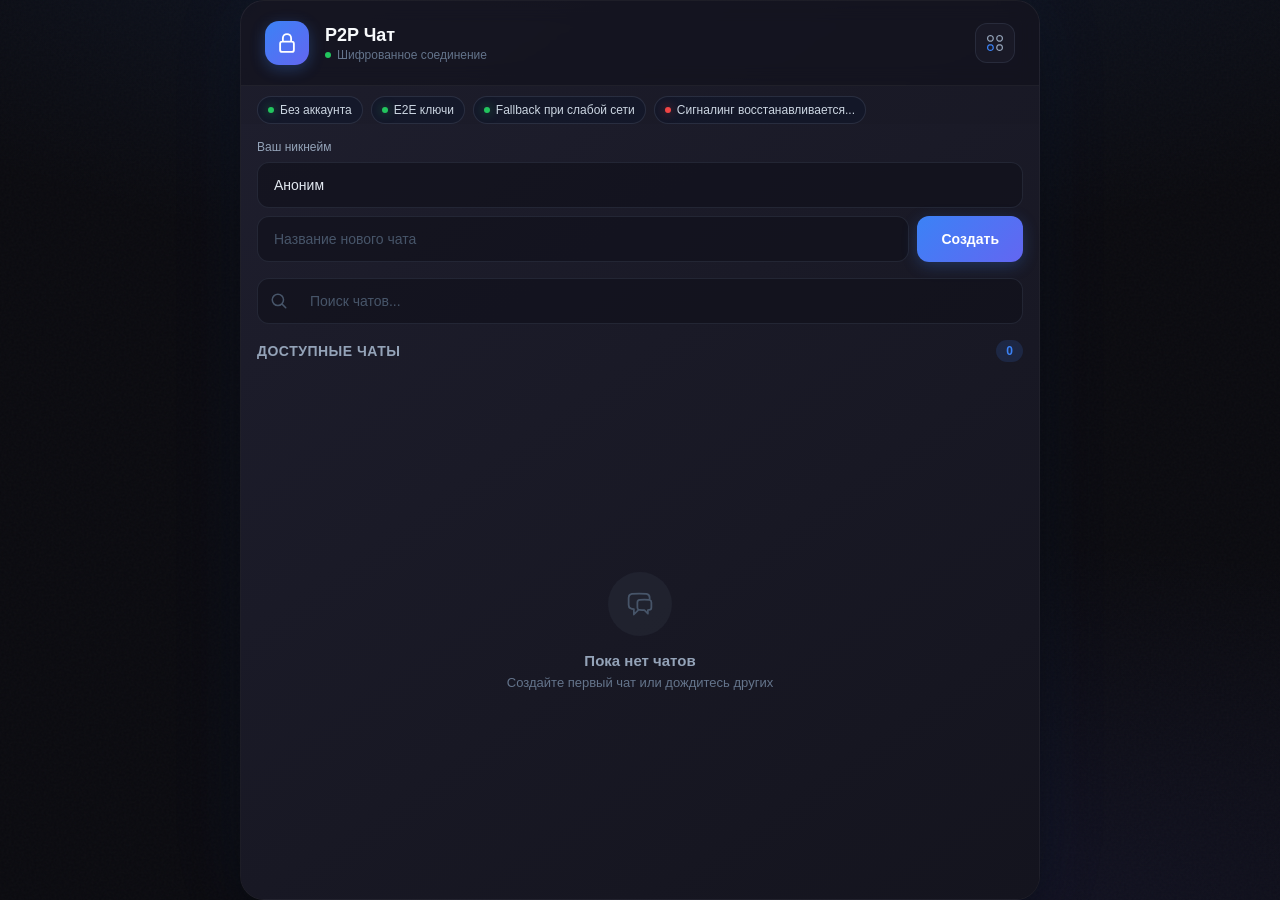
<file: templates/chat.html>
<!doctype html>
<html lang="ru">
    <head>
        <meta charset="UTF-8" />
        <meta
            name="viewport"
            content="width=device-width, initial-scale=1.0, maximum-scale=1.0, user-scalable=no"
        />
        <meta name="theme-color" content="#0a0a0f" />
        <meta name="apple-mobile-web-app-capable" content="yes" />
        <meta
            name="apple-mobile-web-app-status-bar-style"
            content="black-translucent"
        />
        <meta name="yandex-verification" content="7dc2a7a6a28ded74" />
        <link rel="stylesheet" href="/static/css/chat/chat.css" />
        <link rel="stylesheet" href="/static/css/chat/calls.css" />
        <link rel="stylesheet" href="/static/css/no_blue.css" />
        <title>P2P Чат</title>
    </head>
    <body>
        <div class="container" id="app">
            <!-- LOBBY -->
            <div id="lobby">
                <div class="header">
                    <div class="header-logo">
                        <svg
                            xmlns="http://www.w3.org/2000/svg"
                            fill="none"
                            viewBox="0 0 24 24"
                            stroke-width="2"
                            stroke="currentColor"
                        >
                            <path
                                stroke-linecap="round"
                                stroke-linejoin="round"
                                d="M16.5 10.5V6.75a4.5 4.5 0 10-9 0v3.75m-.75 11.25h10.5a2.25 2.25 0 002.25-2.25v-6.75a2.25 2.25 0 00-2.25-2.25H6.75a2.25 2.25 0 00-2.25 2.25v6.75a2.25 2.25 0 002.25 2.25z"
                            />
                        </svg>
                    </div>
                    <div class="header-info">
                        <div class="header-title">P2P Чат</div>
                        <div class="header-subtitle">
                            <span class="status-dot"></span>
                            Шифрованное соединение
                        </div>
                    </div>
                    <button
                        class="header-menu-btn"
                        id="servicesMenuBtn"
                        aria-label="Меню сервисов"
                    >
                        <svg
                            width="20"
                            height="20"
                            viewBox="0 0 24 24"
                            fill="none"
                            xmlns="http://www.w3.org/2000/svg"
                        >
                            <path
                                d="M3.29701 5.2338C3.52243 4.27279 4.27279 3.52243 5.2338 3.29701V3.29701C6.06663 3.10165 6.93337 3.10165 7.7662 3.29701V3.29701C8.72721 3.52243 9.47757 4.27279 9.70299 5.2338V5.2338C9.89835 6.06663 9.89835 6.93337 9.70299 7.7662V7.7662C9.47757 8.72721 8.72721 9.47757 7.7662 9.70299V9.70299C6.93337 9.89835 6.06663 9.89835 5.2338 9.70299V9.70299C4.27279 9.47757 3.52243 8.72721 3.29701 7.7662V7.7662C3.10166 6.93337 3.10166 6.06663 3.29701 5.2338V5.2338Z"
                                stroke="#94a3b8"
                                stroke-width="1.5"
                            />
                            <path
                                d="M3.29701 16.2338C3.52243 15.2728 4.27279 14.5224 5.2338 14.297V14.297C6.06663 14.1017 6.93337 14.1017 7.7662 14.297V14.297C8.72721 14.5224 9.47757 15.2728 9.70299 16.2338V16.2338C9.89835 17.0666 9.89835 17.9334 9.70299 18.7662V18.7662C9.47757 19.7272 8.72721 20.4776 7.7662 20.703V20.703C6.93337 20.8983 6.06663 20.8983 5.2338 20.703V20.703C4.27279 20.4776 3.52243 19.7272 3.29701 18.7662V18.7662C3.10166 17.9334 3.10166 17.0666 3.29701 16.2338V16.2338Z"
                                stroke="#3b82f6"
                                stroke-width="1.5"
                            />
                            <path
                                d="M14.297 5.2338C14.5224 4.27279 15.2728 3.52243 16.2338 3.29701V3.29701C17.0666 3.10165 17.9334 3.10165 18.7662 3.29701V3.29701C19.7272 3.52243 20.4776 4.27279 20.703 5.2338V5.2338C20.8983 6.06663 20.8983 6.93337 20.703 7.7662V7.7662C20.4776 8.72721 19.7272 9.47757 18.7662 9.70299V9.70299C17.9334 9.89835 17.0666 9.89835 16.2338 9.70299V9.70299C15.2728 9.47757 14.5224 8.72721 14.297 7.7662V7.7662C14.1017 6.93337 14.1017 6.06663 14.297 5.2338V5.2338Z"
                                stroke="#94a3b8"
                                stroke-width="1.5"
                            />
                            <path
                                d="M14.297 16.2338C14.5224 15.2728 15.2728 14.5224 16.2338 14.297V14.297C17.0666 14.1017 17.9334 14.1017 18.7662 14.297V14.297C19.7272 14.5224 20.4776 15.2728 20.703 16.2338V16.2338C20.8983 17.0666 20.8983 17.9334 20.703 18.7662V18.7662C20.4776 19.7272 19.7272 20.4776 18.7662 20.703V20.703C17.9334 20.8983 17.0666 20.8983 16.2338 20.703V20.703C15.2728 20.4776 14.5224 19.7272 14.297 18.7662V18.7662C14.1017 17.9334 14.1017 17.0666 14.297 16.2338V16.2338Z"
                                stroke="#94a3b8"
                                stroke-width="1.5"
                            />
                        </svg>
                    </button>

                    <!-- Выпадающее меню сервисов -->
                    <div class="services-dropdown" id="servicesDropdown">
                        <div class="services-dropdown-header">
                            <h3 class="services-dropdown-title">P2P Сервисы</h3>
                            <button
                                class="services-dropdown-close"
                                id="servicesCloseBtn"
                                aria-label="Закрыть меню"
                            >
                                <svg
                                    xmlns="http://www.w3.org/2000/svg"
                                    width="20"
                                    height="20"
                                    viewBox="0 0 24 24"
                                    fill="none"
                                    stroke="currentColor"
                                    stroke-width="2"
                                >
                                    <path
                                        stroke-linecap="round"
                                        stroke-linejoin="round"
                                        d="M6 18L18 6M6 6l12 12"
                                    />
                                </svg>
                            </button>
                        </div>
                        <div class="services-list" id="servicesList">
                            <!-- Сервисы будут добавлены динамически через JS -->
                        </div>
                    </div>
                </div>

                <div class="privacy-strip" aria-live="polite">
                    <span class="privacy-pill">Без аккаунта</span>
                    <span class="privacy-pill">E2E ключи</span>
                    <span class="privacy-pill">Fallback при слабой сети</span>
                    <span class="network-pill" id="networkStatus"
                        >Подключаемся...</span
                    >
                </div>

                <div class="lobby-content">
                    <div class="input-group">
                        <label class="input-label">Ваш никнейм</label>
                        <input
                            id="nickname"
                            class="input-field"
                            placeholder="Введите никнейм"
                            value="Аноним"
                            maxlength="20"
                            onblur="setNickname()"
                        />
                    </div>

                    <div class="input-row">
                        <input
                            id="roomTitle"
                            class="input-field"
                            placeholder="Название нового чата"
                        />
                        <button class="btn-primary" onclick="createRoom()">
                            Создать
                        </button>
                    </div>

                    <div class="search-wrapper">
                        <svg
                            class="search-icon"
                            xmlns="http://www.w3.org/2000/svg"
                            fill="none"
                            viewBox="0 0 24 24"
                            stroke-width="2"
                            stroke="currentColor"
                        >
                            <path
                                stroke-linecap="round"
                                stroke-linejoin="round"
                                d="M21 21l-5.197-5.197m0 0A7.5 7.5 0 105.196 5.196a7.5 7.5 0 0010.607 10.607z"
                            />
                        </svg>
                        <input
                            id="search"
                            class="search-input"
                            placeholder="Поиск чатов..."
                            oninput="filterUsers()"
                        />
                    </div>

                    <div class="section-header">
                        <span class="section-title">Доступные чаты</span>
                        <span class="section-badge" id="count">0</span>
                    </div>

                    <div class="rooms-list" id="usersList">
                        <div class="empty-state">
                            <div class="empty-icon">
                                <svg
                                    xmlns="http://www.w3.org/2000/svg"
                                    fill="none"
                                    viewBox="0 0 24 24"
                                    stroke-width="1.5"
                                    stroke="currentColor"
                                >
                                    <path
                                        stroke-linecap="round"
                                        stroke-linejoin="round"
                                        d="M20.25 8.511c.884.284 1.5 1.128 1.5 2.097v4.286c0 1.136-.847 2.1-1.98 2.193-.34.027-.68.052-1.02.072v3.091l-3-3c-1.354 0-2.694-.055-4.02-.163a2.115 2.115 0 01-.825-.242m9.345-8.334a2.126 2.126 0 00-.476-.095 48.64 48.64 0 00-8.048 0c-1.131.094-1.976 1.057-1.976 2.192v4.286c0 .837.46 1.58 1.155 1.951m9.345-8.334V6.637c0-1.621-1.152-3.026-2.76-3.235A48.455 48.455 0 0011.25 3c-2.115 0-4.198.137-6.24.402-1.608.209-2.76 1.614-2.76 3.235v6.226c0 1.621 1.152 3.026 2.76 3.235.577.075 1.157.14 1.74.194V21l4.155-4.155"
                                    />
                                </svg>
                            </div>
                            <div class="empty-title">Пока нет чатов</div>
                            <div class="empty-text">
                                Создайте первый чат или дождитесь других
                            </div>
                        </div>
                    </div>
                </div>
            </div>

            <!-- CONNECTION VIEW -->
            <div id="connectingView" class="connecting-view">
                <div class="connection-loader"></div>
                <div class="connecting-title">Синхронизируем подключение</div>
                <div class="connecting-text" id="connectingText">
                    Ждём, пока защищённое соединение будет готово у обоих
                    собеседников...
                </div>
            </div>

            <!-- CHAT VIEW -->
            <div id="chat">
                <div class="chat-header">
                    <button class="btn-back" onclick="exitChat()">
                        <svg
                            xmlns="http://www.w3.org/2000/svg"
                            fill="none"
                            viewBox="0 0 24 24"
                            stroke-width="2"
                            stroke="currentColor"
                        >
                            <path
                                stroke-linecap="round"
                                stroke-linejoin="round"
                                d="M15.75 19.5L8.25 12l7.5-7.5"
                            />
                        </svg>
                    </button>
                    <div class="chat-peer">
                        <div class="chat-peer-name" id="chatTitle">Чат</div>
                        <div class="chat-peer-status">
                            <span class="status-dot"></span>
                            <span id="chatPeerStatusText">В сети</span>
                        </div>
                    </div>
                    <button
                        class="btn-call"
                        type="button"
                        onclick="
                            window.startOutgoingCall &&
                                window.startOutgoingCall()
                        "
                        title="Начать звонок"
                    >
                        <svg
                            xmlns="http://www.w3.org/2000/svg"
                            fill="none"
                            viewBox="0 0 24 24"
                            stroke-width="2"
                            stroke="currentColor"
                        >
                            <path
                                stroke-linecap="round"
                                stroke-linejoin="round"
                                d="M2.25 6.75c0 8.284 6.716 15 15 15h2.25a2.25 2.25 0 002.25-2.25v-1.372c0-.516-.351-.966-.852-1.091l-4.423-1.106c-.44-.11-.902.055-1.173.417l-.97 1.293c-.282.376-.769.542-1.21.38a12.035 12.035 0 01-7.143-7.143c-.162-.441.004-.928.38-1.21l1.293-.97c.363-.271.527-.734.417-1.173L6.963 3.102a1.125 1.125 0 00-1.091-.852H4.5A2.25 2.25 0 002.25 4.5v2.25z"
                            />
                        </svg>
                    </button>
                </div>

                <div id="connectionOverlay" class="connection-overlay hidden">
                    <div class="connection-loader"></div>
                    <div class="connection-overlay-text">
                        Устанавливаем защищённое соединение...
                    </div>
                    <button
                        class="connection-retry-btn"
                        type="button"
                        onclick="
                            window.retryPeerConnection &&
                                window.retryPeerConnection()
                        "
                    >
                        Попробовать переподключиться
                    </button>
                </div>

                <div
                    class="chat-network-bar"
                    id="chatNetworkBar"
                    aria-live="polite"
                >
                    <span id="chatNetworkText"
                        >Защищённый маршрут подбирается автоматически</span
                    >
                </div>

                <div id="messages" class="messages"></div>

                <div
                    id="fileQueuePanel"
                    class="file-queue-panel"
                    aria-live="polite"
                ></div>

                <div class="message-input-wrapper">
                    <button class="btn-emoji" id="emojiBtn">
                        <svg
                            xmlns="http://www.w3.org/2000/svg"
                            fill="none"
                            viewBox="0 0 24 24"
                            stroke-width="1.5"
                            stroke="currentColor"
                        >
                            <path
                                stroke-linecap="round"
                                stroke-linejoin="round"
                                d="M15.182 15.182a4.5 4.5 0 01-6.364 0M21 12a9 9 0 11-18 0 9 9 0 0118 0zM9.75 9.75c0 .414-.168.75-.375.75S9 10.164 9 9.75 9.168 9 9.375 9s.375.336.375.75zm-.375 0h.008v.015h-.008V9.75zm5.625 0c0 .414-.168.75-.375.75s-.375-.336-.375-.75.168-.75.375-.75.375.336.375.75zm-.375 0h.008v.015h-.008V9.75z"
                            />
                        </svg>
                    </button>

                    <button class="btn-attach" id="attachBtn">
                        <svg
                            fill="#e2e8f0"
                            width="24"
                            height="24"
                            viewBox="0 0 1024 1024"
                            xmlns="http://www.w3.org/2000/svg"
                            class="icon"
                        >
                            <path
                                d="M779.3 196.6c-94.2-94.2-247.6-94.2-341.7 0l-261 260.8c-1.7 1.7-2.6 4-2.6 6.4s.9 4.7 2.6 6.4l36.9 36.9a9 9 0 0 0 12.7 0l261-260.8c32.4-32.4 75.5-50.2 121.3-50.2s88.9 17.8 121.2 50.2c32.4 32.4 50.2 75.5 50.2 121.2 0 45.8-17.8 88.8-50.2 121.2l-266 265.9-43.1 43.1c-40.3 40.3-105.8 40.3-146.1 0-19.5-19.5-30.2-45.4-30.2-73s10.7-53.5 30.2-73l263.9-263.8c6.7-6.6 15.5-10.3 24.9-10.3h.1c9.4 0 18.1 3.7 24.7 10.3 6.7 6.7 10.3 15.5 10.3 24.9 0 9.3-3.7 18.1-10.3 24.7L372.4 653c-1.7 1.7-2.6 4-2.6 6.4s.9 4.7 2.6 6.4l36.9 36.9a9 9 0 0 0 12.7 0l215.6-215.6c19.9-19.9 30.8-46.3 30.8-74.4s-11-54.6-30.8-74.4c-41.1-41.1-107.9-41-149 0L463 364 224.8 602.1A172.22 172.22 0 0 0 174 724.8c0 46.3 18.1 89.8 50.8 122.5 33.9 33.8 78.3 50.7 122.7 50.7 44.4 0 88.8-16.9 122.6-50.7l309.2-309C824.8 492.7 850 432 850 367.5c.1-64.6-25.1-125.3-70.7-170.9z"
                            />
                        </svg>
                    </button>
                    <input
                        type="file"
                        id="fileInput"
                        style="display: none"
                        multiple
                    />

                    <div class="emoji-picker" id="emojiPicker">
                        <div class="emoji-categories">
                            <button
                                class="emoji-cat-btn active"
                                data-cat="smileys"
                            >
                                Смайлы
                            </button>
                            <button class="emoji-cat-btn" data-cat="gestures">
                                Жесты
                            </button>
                            <button class="emoji-cat-btn" data-cat="hearts">
                                Сердца
                            </button>
                            <button class="emoji-cat-btn" data-cat="animals">
                                Животные
                            </button>
                            <button class="emoji-cat-btn" data-cat="food">
                                Еда
                            </button>
                            <button class="emoji-cat-btn" data-cat="objects">
                                Объекты
                            </button>
                        </div>
                        <div class="emoji-search">
                            <input
                                type="text"
                                placeholder="Поиск эмодзи..."
                                id="emojiSearch"
                            />
                        </div>
                        <div class="emoji-grid" id="emojiGrid"></div>
                    </div>

                    <textarea
                        id="messageInput"
                        class="message-input"
                        placeholder="Сообщение"
                        rows="1"
                        style="height: 34px"
                    ></textarea>
                    <button class="btn-send" id="sendBtn">
                        <svg
                            xmlns="http://www.w3.org/2000/svg"
                            fill="none"
                            viewBox="0 0 24 24"
                            stroke-width="2"
                            stroke="currentColor"
                        >
                            <path
                                stroke-linecap="round"
                                stroke-linejoin="round"
                                d="M6 12L3.269 3.126A59.768 59.768 0 0121.485 12 59.77 59.77 0 013.27 20.876L5.999 12zm0 0h7.5"
                            />
                        </svg>
                    </button>
                </div>

                <div
                    id="statusChat"
                    class="chat-status"
                    style="display: none"
                ></div>
            </div>
        </div>

        <script src="/static/js/chat/utils.js"></script>
        <script src="/static/js/chat/emoji.js"></script>
        <script src="/static/js/chat/webrtc.js"></script>
        <script src="/static/js/chat/calls.js"></script>
        <script src="/static/js/chat/websocket.js"></script>
    </body>
</html>
</file>
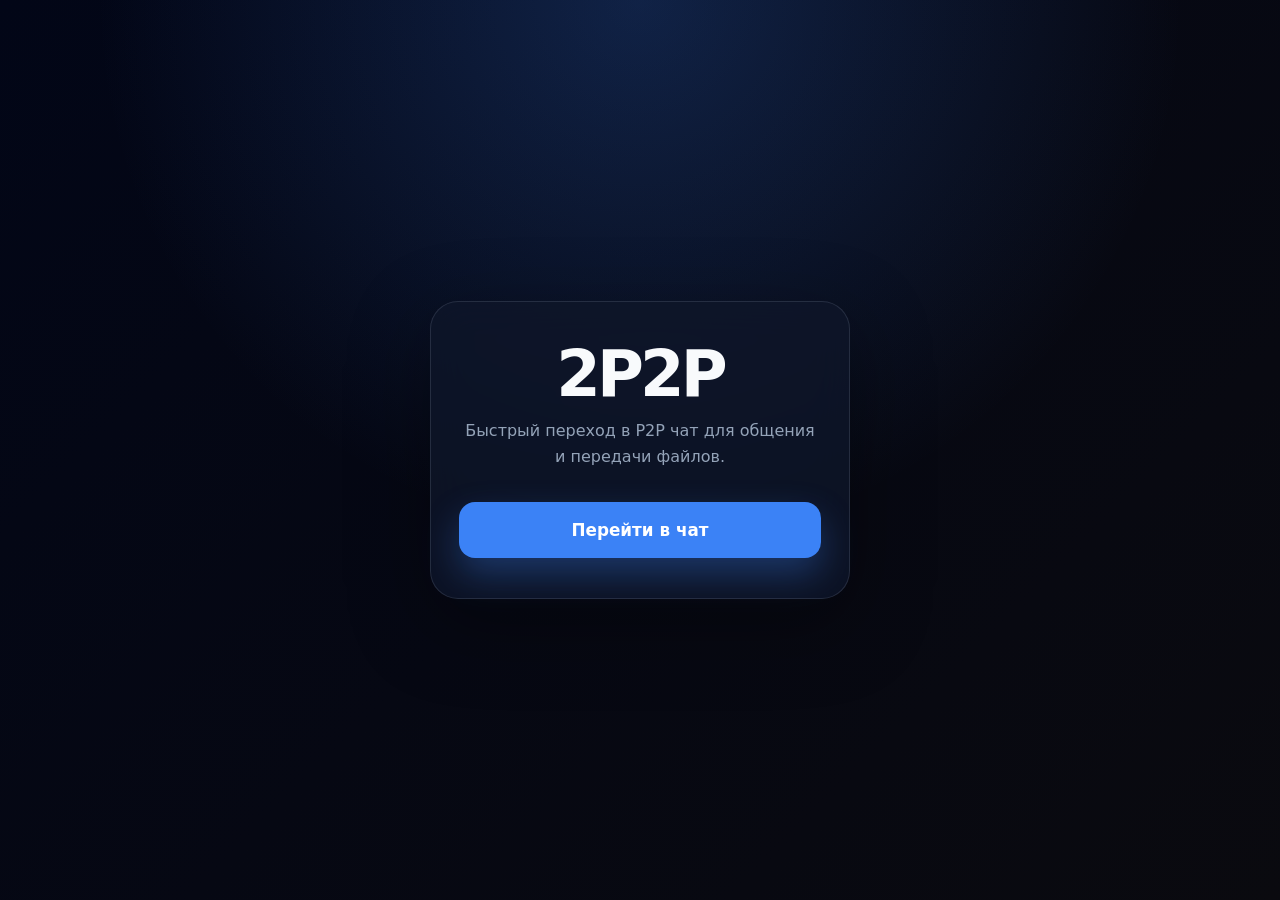
<file: templates/home.html>
<!doctype html>
<html lang="ru">
    <head>
        <meta charset="UTF-8" />
        <meta name="viewport" content="width=device-width, initial-scale=1.0" />
        <meta name="theme-color" content="#0a0a0f" />
        <meta name="yandex-verification" content="7dc2a7a6a28ded74" />
        <title>2P2P — P2P чат</title>
        <style>
            :root {
                color-scheme: dark;
                --bg: #0a0a0f;
                --card: rgba(15, 23, 42, 0.78);
                --text: #f8fafc;
                --muted: #94a3b8;
                --accent: #3b82f6;
                --accent-hover: #2563eb;
                --border: rgba(148, 163, 184, 0.18);
            }

            * {
                box-sizing: border-box;
            }

            body {
                min-height: 100vh;
                margin: 0;
                display: grid;
                place-items: center;
                padding: 24px;
                font-family:
                    Inter, ui-sans-serif, system-ui, -apple-system, BlinkMacSystemFont,
                    "Segoe UI", sans-serif;
                background:
                    radial-gradient(circle at top, rgba(59, 130, 246, 0.22), transparent 34rem),
                    linear-gradient(135deg, #020617 0%, var(--bg) 100%);
                color: var(--text);
            }

            main {
                width: min(100%, 420px);
                padding: 40px 28px;
                border: 1px solid var(--border);
                border-radius: 28px;
                background: var(--card);
                box-shadow: 0 24px 80px rgba(0, 0, 0, 0.35);
                text-align: center;
                backdrop-filter: blur(18px);
            }

            h1 {
                margin: 0 0 12px;
                font-size: clamp(2.25rem, 10vw, 4rem);
                line-height: 1;
                letter-spacing: -0.06em;
            }

            p {
                margin: 0 0 32px;
                color: var(--muted);
                font-size: 1rem;
                line-height: 1.6;
            }

            a {
                display: inline-flex;
                align-items: center;
                justify-content: center;
                width: 100%;
                min-height: 56px;
                border-radius: 16px;
                background: var(--accent);
                color: #ffffff;
                font-size: 1.05rem;
                font-weight: 700;
                text-decoration: none;
                box-shadow: 0 16px 36px rgba(59, 130, 246, 0.32);
                transition:
                    transform 160ms ease,
                    background 160ms ease,
                    box-shadow 160ms ease;
            }

            a:hover,
            a:focus-visible {
                background: var(--accent-hover);
                box-shadow: 0 18px 44px rgba(37, 99, 235, 0.4);
                transform: translateY(-1px);
                outline: none;
            }
        </style>
    </head>
    <body>
        <main>
            <h1>2P2P</h1>
            <p>Быстрый переход в P2P чат для общения и передачи файлов.</p>
            <a href="/chat/">Перейти в чат</a>
        </main>
    </body>
</html>
</file>
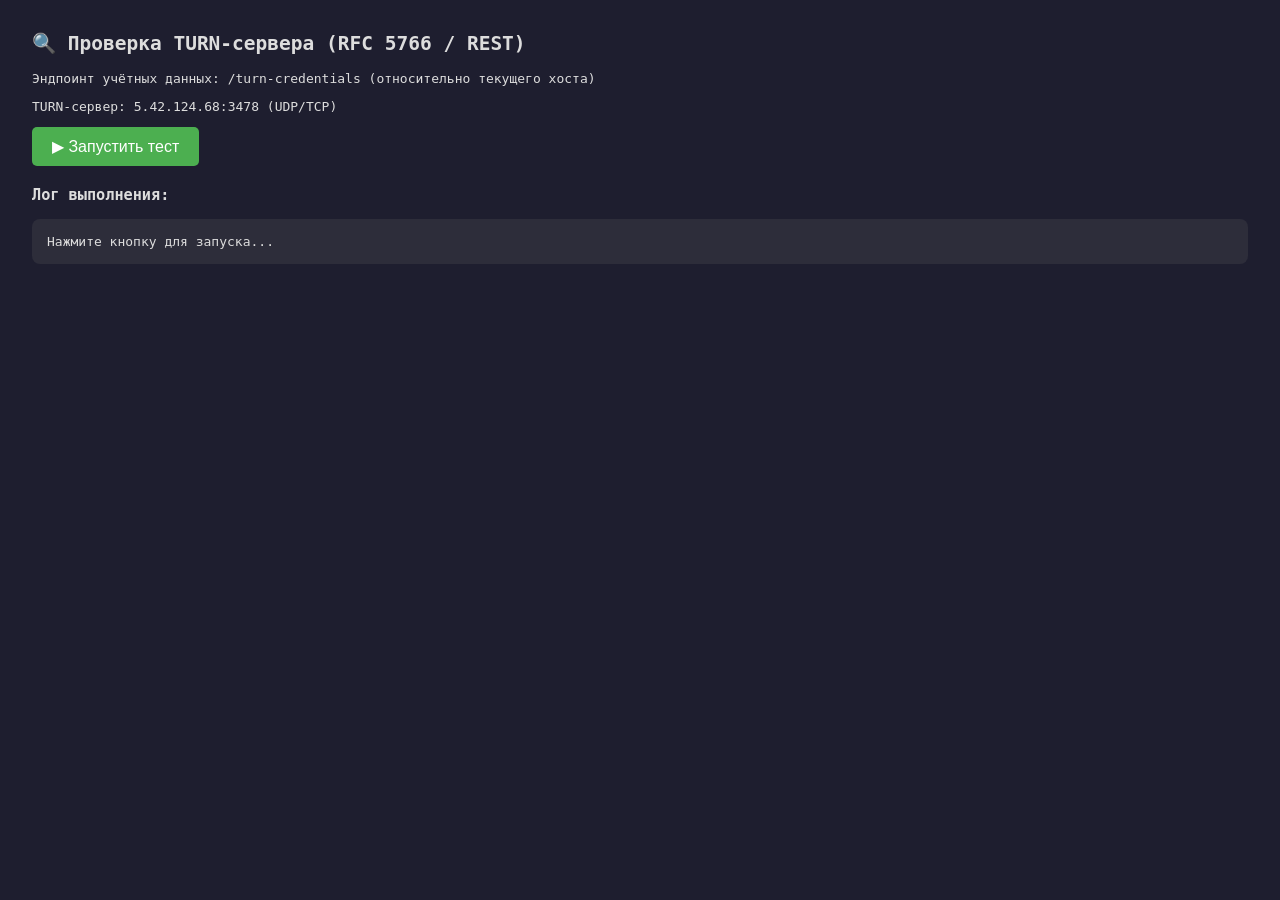
<file: templates/test.html>
<!doctype html>
<html lang="ru">
    <head>
        <meta charset="UTF-8" />
        <meta name="yandex-verification" content="7dc2a7a6a28ded74" />
        <title>Тест TURN-сервера</title>
        <style>
            body {
                font-family: monospace;
                margin: 2rem;
                background: #1e1e2f;
                color: #ddd;
            }
            button {
                background: #4caf50;
                color: white;
                border: none;
                padding: 10px 20px;
                cursor: pointer;
                font-size: 16px;
                border-radius: 5px;
            }
            button:hover {
                background: #45a049;
            }
            pre {
                background: #2d2d3a;
                padding: 15px;
                border-radius: 8px;
                overflow-x: auto;
                white-space: pre-wrap;
                word-wrap: break-word;
            }
            .log {
                margin-top: 20px;
            }
            .error {
                color: #ff8a8a;
            }
            .success {
                color: #8aff8a;
            }
            .info {
                color: #8ac4ff;
            }
            hr {
                border-color: #444;
            }
        </style>
    </head>
    <body>
        <h2>🔍 Проверка TURN-сервера (RFC 5766 / REST)</h2>
        <p>
            Эндпоинт учётных данных:
            <code>/turn-credentials</code> (относительно текущего хоста)
        </p>
        <p>TURN-сервер: <code>5.42.124.68:3478</code> (UDP/TCP)</p>
        <button id="testBtn">▶ Запустить тест</button>
        <div class="log">
            <h3>Лог выполнения:</h3>
            <pre id="log">Нажмите кнопку для запуска...</pre>
        </div>
        <script>
            const logElement = document.getElementById("log");

            function log(message, type = "info") {
                const timestamp = new Date().toLocaleTimeString();
                const prefix = `[${timestamp}] `;
                let color = "";
                if (type === "error") color = "error";
                else if (type === "success") color = "success";
                else color = "info";
                const formatted = `<span class="${color}">${prefix}${message}</span>`;
                logElement.innerHTML += formatted + "\n";
                logElement.scrollTop = logElement.scrollHeight;
                console.log(message);
            }

            async function testTurn() {
                log("🚀 Начинаем тестирование TURN...");
                try {
                    // 1. Получаем временные учётные данные с сервера
                    log("📡 Запрос учётных данных у /turn-credentials...");
                    const credResponse = await fetch("/turn-credentials");
                    if (!credResponse.ok) {
                        throw new Error(
                            `HTTP ${credResponse.status}: ${await credResponse.text()}`,
                        );
                    }
                    const turnCreds = await credResponse.json();
                    log(
                        `✅ Получены данные: username="${turnCreds.username}", urls=${JSON.stringify(turnCreds.urls)}`,
                    );
                    log(
                        `🔐 credential (hex) = ${turnCreds.credential.substring(0, 32)}...`,
                    );

                    // 2. Настраиваем ICE серверы (TURN + опционально STUN для голосования)
                    const iceServers = [
                        ...turnCreds.urls.map((url) => ({
                            urls: url,
                            username: turnCreds.username,
                            credential: turnCreds.credential,
                        })),
                    ];

                    log("⚙️ Создаём RTCPeerConnection с конфигурацией:", false);
                    log(JSON.stringify(iceServers, null, 2), "info");

                    // 3. Создаём PeerConnection
                    const pc = new RTCPeerConnection({
                        iceServers,
                        iceTransportPolicy: "relay",
                    });

                    // Для активации ICE-сбора создаём DataChannel (можно также добавить медиа, но dataChannel достаточно)
                    const dc = pc.createDataChannel("test");
                    dc.onopen = () =>
                        log(
                            "📡 DataChannel открыт (соединение локально установлено)",
                            "success",
                        );
                    dc.onerror = (err) =>
                        log(`DataChannel ошибка: ${err.message}`, "error");

                    let hasRelayCandidate = false;
                    let gatherTimeout;

                    // 4. Обработка ICE-кандидатов
                    pc.onicecandidate = (event) => {
                        if (event.candidate) {
                            const candidateStr = event.candidate.candidate;
                            log(`❄️ ICE кандидат: ${candidateStr}`);
                            // Проверяем, является ли кандидат relay (тип "relay")
                            // В строке кандидата: typ relay или typ srflx, typ host
                            if (candidateStr.includes(" typ relay ")) {
                                hasRelayCandidate = true;
                                log(
                                    "🎉 НАЙДЕН RELAY КАНДИДАТ! TURN-сервер работает.",
                                    "success",
                                );
                                // Если нашли relay – можно завершить тест досрочно
                                if (gatherTimeout) clearTimeout(gatherTimeout);
                                finishTest(true);
                            }
                        } else {
                            log("🏁 ICE gathering завершён (пустой кандидат)");
                            finishTest(hasRelayCandidate);
                        }
                    };

                    pc.onicegatheringstatechange = () => {
                        log(`🔄 ICE gathering state: ${pc.iceGatheringState}`);
                        if (pc.iceGatheringState === "complete") {
                            // Сбор завершён – подведём итог, если ещё не подвели
                            finishTest(hasRelayCandidate);
                        }
                    };

                    pc.oniceconnectionstatechange = () => {
                        log(
                            `🔌 ICE connection state: ${pc.iceConnectionState}`,
                        );
                        if (pc.iceConnectionState === "failed") {
                            log(
                                "❌ ICE соединение не установлено (возможно, TURN не отвечает)",
                                "error",
                            );
                            finishTest(false);
                        }
                    };

                    // 5. Создаём offer, чтобы запустить ICE сбор
                    log("📝 Создаём SDP offer...");
                    const offer = await pc.createOffer();
                    await pc.setLocalDescription(offer);
                    log(
                        "✅ Local description установлен, начался сбор ICE кандидатов",
                    );

                    // 6. Таймаут на случай, если ICE gathering зависнет
                    gatherTimeout = setTimeout(() => {
                        log(
                            "⚠️ Таймаут 15 секунд – сбор ICE не завершён, проверьте TURN-сервер",
                            "error",
                        );
                        finishTest(hasRelayCandidate);
                    }, 15000);

                    function finishTest(success) {
                        if (gatherTimeout) clearTimeout(gatherTimeout);
                        if (success) {
                            log(
                                "✅ ИТОГ: TURN-сервер РАБОТАЕТ (найден relay кандидат)",
                                "success",
                            );
                        } else {
                            if (hasRelayCandidate === false) {
                                log(
                                    "❌ ИТОГ: TURN-сервер НЕ РАБОТАЕТ (relay кандидат не появился)",
                                    "error",
                                );
                                log(
                                    "💡 Возможные причины: неверный секрет, несовместимый формат пароля (hex vs base64), проблемы с сетью, TURN-сервер не запущен или фаервол блокирует порт 3478",
                                    "error",
                                );
                            }
                        }
                        // Закрываем PeerConnection для очистки
                        pc.close();
                    }
                } catch (err) {
                    log(`❌ Ошибка: ${err.message}`, "error");
                    console.error(err);
                }
            }

            // Привязываем кнопку
            document.getElementById("testBtn").addEventListener("click", () => {
                logElement.innerHTML = ""; // очищаем лог
                testTurn();
            });
        </script>
    </body>
</html>
</file>
<file: static/css/chat/chat.css>
* {
    box-sizing: border-box;
    margin: 0;
    padding: 0;
}

html {
    height: 100%;
    height: 100dvh;
}

body {
    min-height: 100vh;
    min-height: var(--app-height, 100dvh);
    font-family:
        -apple-system, BlinkMacSystemFont, "Segoe UI", Roboto, sans-serif;
    display: flex;
    align-items: center;
    justify-content: center;
    background: #0a0a0f;
    background-image:
        radial-gradient(
            ellipse 80% 50% at 50% -20%,
            rgba(59, 130, 246, 0.12),
            transparent
        ),
        radial-gradient(
            ellipse 60% 40% at 80% 100%,
            rgba(99, 102, 241, 0.08),
            transparent
        );
    color: #e2e8f0;
    overflow: hidden;
    position: relative;
    padding: 0;
}

body::before {
    content: "";
    position: absolute;
    inset: 0;
    background: url("data:image/svg+xml,%3Csvg viewBox='0 0 400 400' xmlns='http://www.w3.org/2000/svg'%3E%3Cfilter id='noiseFilter'%3E%3CfeTurbulence type='fractalNoise' baseFrequency='0.9' numOctaves='4' stitchTiles='stitch'/%3E%3C/filter%3E%3Crect width='100%25' height='100%25' filter='url(%23noiseFilter)'/%3E%3C/svg%3E");
    opacity: 0.03;
    pointer-events: none;
}

.container {
    width: 100%;
    max-width: 800px;
    height: 100vh;
    height: var(--app-height, 100dvh);
    max-height: 98vh;
    max-height: var(--app-height, 100dvh);
    border-radius: 24px;
    background: linear-gradient(
        145deg,
        rgba(22, 22, 35, 0.95),
        rgba(15, 15, 24, 0.98)
    );
    border: 1px solid rgba(255, 255, 255, 0.06);
    box-shadow:
        0 25px 50px -12px rgba(0, 0, 0, 0.6),
        0 0 80px rgba(59, 130, 246, 0.08);
    position: relative;
    z-index: 1;
    display: flex;
    flex-direction: column;
    overflow: hidden;
}

/* Header */
.header {
    padding: 20px 24px;
    border-bottom: 1px solid rgba(255, 255, 255, 0.05);
    display: flex;
    align-items: center;
    gap: 16px;
    backdrop-filter: blur(10px);
    background: rgba(15, 15, 25, 0.5);
}

.header-logo {
    width: 44px;
    height: 44px;
    background: linear-gradient(135deg, #3b82f6, #6366f1);
    border-radius: 14px;
    display: flex;
    align-items: center;
    justify-content: center;
    box-shadow: 0 4px 15px rgba(59, 130, 246, 0.3);
    flex-shrink: 0;
}

.header-logo svg {
    width: 22px;
    height: 22px;
    stroke: #fff;
}

.header-info {
    flex: 1;
}

.header-title {
    font-size: 18px;
    font-weight: 600;
    color: #f8fafc;
    margin-bottom: 2px;
}

.header-subtitle {
    font-size: 12px;
    color: #64748b;
    display: flex;
    align-items: center;
    gap: 6px;
}

.status-dot {
    width: 6px;
    height: 6px;
    background: #22c55e;
    border-radius: 50%;
    animation: pulse-dot 2s infinite;
}

@keyframes pulse-dot {
    0%,
    100% {
        opacity: 1;
    }
    50% {
        opacity: 0.5;
    }
}

/* Services Dropdown Menu */
.header-menu-btn {
    width: 40px;
    height: 40px;
    border-radius: 12px;
    border: 1px solid rgba(100, 116, 139, 0.2);
    background: rgba(30, 30, 45, 0.6);
    display: flex;
    align-items: center;
    justify-content: center;
    cursor: pointer;
    transition: all 0.2s ease;
    flex-shrink: 0;
    position: relative;
    z-index: 15;
}

.header-menu-btn:hover {
    background: rgba(59, 130, 246, 0.15);
    border-color: rgba(59, 130, 246, 0.4);
}

.header-menu-btn:active {
    transform: scale(0.95);
}

.services-dropdown {
    position: fixed;
    top: 0;
    right: 0;
    width: 100%;
    max-width: 380px;
    height: 100vh;
    background: linear-gradient(
        145deg,
        rgba(22, 22, 35, 0.98),
        rgba(15, 15, 24, 0.99)
    );
    border-left: 1px solid rgba(255, 255, 255, 0.08);
    z-index: 1000;
    transform: translateX(100%);
    transition: transform 0.3s cubic-bezier(0.23, 1, 0.32, 1);
    display: flex;
    flex-direction: column;
    padding: 16px;
    overflow-y: auto;
}

.services-dropdown.open {
    transform: translateX(0);
    box-shadow: -10px 0 40px rgba(0, 0, 0, 0.5);
}

.services-dropdown-header {
    display: flex;
    justify-content: space-between;
    align-items: center;
    margin-bottom: 16px;
    padding-bottom: 16px;
    border-bottom: 1px solid rgba(255, 255, 255, 0.06);
}

.services-dropdown-title {
    font-size: 20px;
    font-weight: 700;
    color: #f1f5f9;
    margin: 0;
    display: flex;
    align-items: center;
    gap: 10px;
}

.services-dropdown-title svg {
    width: 24px;
    height: 24px;
    color: #3b82f6;
}

.services-dropdown-close {
    width: 36px;
    height: 36px;
    border-radius: 12px;
    border: 1px solid rgba(100, 116, 139, 0.2);
    background: rgba(30, 30, 45, 0.6);
    display: flex;
    align-items: center;
    justify-content: center;
    cursor: pointer;
    transition: all 0.2s ease;
}

.services-dropdown-close:hover {
    background: rgba(239, 68, 68, 0.15);
    border-color: rgba(239, 68, 68, 0.4);
}

.services-list {
    display: flex;
    flex-direction: column;
    gap: 8px;
    flex: 1;
}

.service-item {
    background: rgba(30, 30, 45, 0.7);
    border: 1px solid rgba(255, 255, 255, 0.06);
    border-radius: 16px;
    padding: 16px;
    display: flex;
    align-items: center;
    gap: 16px;
    cursor: pointer;
    transition: all 0.2s ease;
    text-decoration: none;
    color: #e2e8f0;
}

.service-item:hover {
    background: rgba(59, 130, 246, 0.15);
    border-color: rgba(59, 130, 246, 0.3);
    transform: translateX(4px);
}

.service-icon {
    width: 48px;
    height: 48px;
    border-radius: 14px;
    display: flex;
    align-items: center;
    justify-content: center;
    flex-shrink: 0;
}

.service-icon.file {
    background: linear-gradient(
        135deg,
        rgba(59, 130, 246, 0.2),
        rgba(99, 102, 241, 0.2)
    );
}
.service-icon.chat {
    background: linear-gradient(
        135deg,
        rgba(34, 197, 94, 0.2),
        rgba(30, 161, 204, 0.2)
    );
}
.service-icon.video {
    background: linear-gradient(
        135deg,
        rgba(239, 68, 68, 0.2),
        rgba(168, 85, 247, 0.2)
    );
}
.service-icon.audio {
    background: linear-gradient(
        135deg,
        rgba(249, 115, 22, 0.2),
        rgba(217, 70, 242, 0.2)
    );
}

.service-icon svg {
    width: 24px;
    height: 24px;
    stroke-width: 1.8;
}
.service-icon.file svg {
    stroke: #3b82f6;
}
.service-icon.chat svg {
    stroke: #22c55e;
}
.service-icon.video svg {
    stroke: #ef4444;
}
.service-icon.audio svg {
    stroke: #f97316;
}

.service-info h4 {
    font-size: 16px;
    font-weight: 600;
    margin: 0 0 4px 0;
    color: #f1f5f9;
}

.service-info p {
    font-size: 13px;
    color: #94a3b8;
    margin: 0;
    line-height: 1.4;
}

.services-all-link {
    color: #3b82f6;
    font-weight: 600;
    text-decoration: none;
    font-size: 14px;
    display: inline-flex;
    align-items: center;
    gap: 6px;
    transition: all 0.2s ease;
}

.services-all-link:hover {
    color: #6366f1;
    gap: 8px;
}

/* Overlay for closing menu */
.services-overlay {
    position: fixed;
    top: 0;
    left: 0;
    right: 0;
    bottom: 0;
    opacity: 0;
    pointer-events: none;
    transition: opacity 0.2s ease;
}

.services-overlay.active {
    opacity: 1;
    pointer-events: all;
}

#lobby {
    display: flex;
    flex-direction: column;
    height: 100%;
    min-height: 0;
    background: linear-gradient(
        145deg,
        rgba(30, 30, 45, 0.9),
        rgba(20, 20, 30, 0.95)
    );
}

/* Lobby Content */
.lobby-content {
    flex: 1;
    padding: 16px;
    overflow: hidden;
    display: flex;
    background: linear-gradient(
        145deg,
        rgba(30, 30, 45, 0.9),
        rgba(20, 20, 30, 0.95)
    );
    flex-direction: column;
    min-height: 0;
}

.lobby-content::-webkit-scrollbar {
    width: 4px;
}

.lobby-content::-webkit-scrollbar-track {
    background: transparent;
}

.lobby-content::-webkit-scrollbar-thumb {
    background: rgba(100, 116, 139, 0.3);
    border-radius: 4px;
}

/* Form Elements */
.input-group {
    margin-bottom: 8px;
}

.input-label {
    font-size: 12px;
    font-weight: 500;
    color: #94a3b8;
    margin-bottom: 8px;
    display: block;
}

.input-field {
    width: 100%;
    padding: 14px 16px;
    border-radius: 12px;
    border: 1px solid rgba(100, 116, 139, 0.2);
    background: rgba(15, 15, 25, 0.6);
    color: #e2e8f0;
    font-size: 14px;
    transition: all 0.2s ease;
    outline: none;
}

.input-field::placeholder {
    color: #475569;
}

.input-field:focus {
    border-color: rgba(59, 130, 246, 0.5);
    background: rgba(15, 15, 25, 0.8);
    box-shadow: 0 0 0 3px rgba(59, 130, 246, 0.1);
}

.input-row {
    display: flex;
    gap: 8px;
    margin-bottom: 16px;
}

.input-row .input-field {
    flex: 1;
}

.btn-primary {
    padding: 14px 24px;
    border-radius: 12px;
    border: none;
    background: linear-gradient(135deg, #3b82f6, #6366f1);
    color: #fff;
    font-size: 14px;
    font-weight: 600;
    cursor: pointer;
    transition: all 0.2s ease;
    box-shadow: 0 4px 15px rgba(59, 130, 246, 0.25);
    white-space: nowrap;
}

.btn-primary:hover {
    transform: translateY(-1px);
    box-shadow: 0 6px 20px rgba(59, 130, 246, 0.35);
}

.btn-primary:active {
    transform: translateY(0);
}

/* Search */
.search-wrapper {
    display: flex;
    align-items: center;
    gap: 8px;
    padding: 0px 0px 0px 12px;
    margin-bottom: 16px;
    border-radius: 12px;
    border: 1px solid rgba(100, 116, 139, 0.2);
    background: rgba(15, 15, 25, 0.6);
    transition: all 0.2s ease;
}

.search-wrapper:focus-within {
    border-color: rgba(59, 130, 246, 0.5);
    background: rgba(15, 15, 25, 0.8);
}

.search-wrapper:focus-within .search-icon {
    stroke: #60a5fa;
}

.search-icon {
    width: 18px;
    height: 18px;
    stroke: #475569;
    flex-shrink: 0;
    transition: stroke 0.2s ease;
}

.search-input {
    flex: 1;
    border: none;
    background: transparent;
    color: #e2e8f0;
    font-size: 14px;
    outline: none;
    padding: 14px;
}

.search-input::placeholder {
    color: #475569;
}

/* Section */
.section-header {
    display: flex;
    align-items: center;
    justify-content: space-between;
    margin-bottom: 16px;
}

.section-title {
    font-size: 14px;
    font-weight: 600;
    color: #94a3b8;
    text-transform: uppercase;
    letter-spacing: 0.5px;
}

.section-badge {
    background: rgba(59, 130, 246, 0.15);
    color: #3b82f6;
    font-size: 12px;
    font-weight: 600;
    padding: 4px 10px;
    border-radius: 20px;
}

/* Room Cards */
.rooms-list {
    flex: 1;
    display: flex;
    flex-direction: column;
    gap: 8px;
    overflow-y: auto;
    min-height: 0;
}

.rooms-list::-webkit-scrollbar {
    width: 4px;
}

.rooms-list::-webkit-scrollbar-track {
    background: transparent;
}

.rooms-list::-webkit-scrollbar-thumb {
    background: rgba(100, 116, 139, 0.3);
    border-radius: 4px;
}

.room-card {
    background: rgba(30, 30, 45, 0.5);
    border: 1px solid rgba(255, 255, 255, 0.04);
    border-radius: 14px;
    padding: 16px;
    display: flex;
    align-items: center;
    gap: 14px;
    transition: all 0.2s ease;
}

.room-card:hover {
    background: rgba(40, 40, 55, 0.6);
    border-color: rgba(59, 130, 246, 0.2);
}

.room-avatar {
    width: 48px;
    height: 48px;
    background: linear-gradient(
        135deg,
        rgba(59, 130, 246, 0.2),
        rgba(99, 102, 241, 0.2)
    );
    border-radius: 12px;
    display: flex;
    align-items: center;
    justify-content: center;
    flex-shrink: 0;
}

.room-avatar svg {
    width: 22px;
    height: 22px;
    stroke: #3b82f6;
}

.room-info {
    flex: 1;
    min-width: 0;
}

.room-name {
    font-size: 15px;
    font-weight: 600;
    color: #f1f5f9;
    margin-bottom: 4px;
    white-space: nowrap;
    overflow: hidden;
    text-overflow: ellipsis;
}

.room-meta {
    font-size: 12px;
    color: #64748b;
    display: flex;
    align-items: center;
    gap: 6px;
}

.room-meta svg {
    width: 12px;
    height: 12px;
    stroke: #64748b;
}

.btn-connect {
    padding: 10px 18px;
    border-radius: 10px;
    border: 1px solid rgba(59, 130, 246, 0.3);
    background: rgba(59, 130, 246, 0.1);
    color: #3b82f6;
    font-size: 13px;
    font-weight: 600;
    cursor: pointer;
    transition: all 0.2s ease;
    flex-shrink: 0;
}

.btn-connect:hover {
    background: rgba(59, 130, 246, 0.2);
    border-color: rgba(59, 130, 246, 0.5);
}

.empty-state {
    flex: 1;
    display: flex;
    flex-direction: column;
    align-items: center;
    justify-content: center;
    padding: 40px 20px;
    text-align: center;
}

.empty-icon {
    width: 64px;
    height: 64px;
    background: rgba(100, 116, 139, 0.1);
    border-radius: 50%;
    display: flex;
    align-items: center;
    justify-content: center;
    margin-bottom: 16px;
}

.empty-icon svg {
    width: 28px;
    height: 28px;
    stroke: #475569;
}

.empty-title {
    font-size: 15px;
    font-weight: 600;
    color: #94a3b8;
    margin-bottom: 6px;
}

.empty-text {
    font-size: 13px;
    color: #64748b;
}

/* Chat View */
#chat {
    display: none;
    flex-direction: column;
    height: 100%;
    position: relative;
}

.connecting-view {
    display: none;
    flex: 1;
    height: 100%;
    min-height: 0;
    flex-direction: column;
    align-items: center;
    justify-content: center;
    gap: 14px;
    padding: 32px;
    text-align: center;
    background: linear-gradient(
        145deg,
        rgba(30, 30, 45, 0.92),
        rgba(20, 20, 30, 0.98)
    );
}

.connecting-title {
    font-size: 18px;
    font-weight: 700;
    color: #f8fafc;
}

.connecting-text {
    max-width: 360px;
    white-space: pre-line;
    color: #94a3b8;
    font-size: 14px;
    line-height: 1.5;
}

.connection-overlay {
    position: absolute;
    inset: 0;
    z-index: 25;
    display: flex;
    flex-direction: column;
    align-items: center;
    justify-content: center;
    gap: 14px;
    background: rgba(10, 10, 15, 0.72);
    backdrop-filter: blur(3px);
}

.connection-overlay.hidden {
    display: none;
}

.connection-loader {
    width: 54px;
    height: 54px;
    border-radius: 50%;
    border: 4px solid rgba(148, 163, 184, 0.35);
    border-top-color: #3b82f6;
    animation: connection-spin 0.9s linear infinite;
    box-shadow: 0 0 18px rgba(59, 130, 246, 0.25);
}

.connection-overlay-text {
    font-size: 14px;
    white-space: pre-line;
    color: #dbeafe;
    text-align: center;
    max-width: 280px;
    line-height: 1.5;
}

@keyframes connection-spin {
    to {
        transform: rotate(360deg);
    }
}

.chat-header {
    padding: 16px 20px;
    background: rgba(20, 20, 32, 0.8);
    border-bottom: 1px solid rgba(255, 255, 255, 0.05);
    display: flex;
    align-items: center;
    gap: 14px;
    backdrop-filter: blur(10px);
}

.btn-back {
    width: 36px;
    height: 36px;
    border-radius: 10px;
    border: 1px solid rgba(100, 116, 139, 0.3);
    background: rgba(30, 30, 45, 0.5);
    color: #94a3b8;
    display: flex;
    align-items: center;
    justify-content: center;
    cursor: pointer;
    transition: all 0.2s ease;
    flex-shrink: 0;
}

.btn-back:hover {
    background: rgba(239, 68, 68, 0.1);
    border-color: rgba(239, 68, 68, 0.3);
}

.btn-back:hover svg {
    stroke: #ef4444;
}

.btn-back svg {
    width: 18px;
    height: 18px;
    stroke: #94a3b8;
    transition: stroke 0.2s ease;
}

.chat-peer {
    flex: 1;
}

.chat-peer-name {
    font-size: 16px;
    font-weight: 600;
    color: #f8fafc;
    margin-bottom: 2px;
}

.chat-peer-status {
    font-size: 12px;
    color: #22c55e;
    display: flex;
    align-items: center;
    gap: 6px;
}

.chat-peer-status .status-dot {
    width: 6px;
    height: 6px;
}

/* Messages */
.messages {
    flex: 1;
    overflow-y: auto;
    padding: 20px;
    display: flex;
    background: linear-gradient(
        145deg,
        rgba(30, 30, 45, 0.9),
        rgba(20, 20, 30, 0.95)
    );
    flex-direction: column;
    gap: 8px;
}

.messages::-webkit-scrollbar {
    width: 4px;
}

.messages::-webkit-scrollbar-track {
    background: transparent;
}

.messages::-webkit-scrollbar-thumb {
    background: rgba(100, 116, 139, 0.3);
    border-radius: 4px;
}

.message {
    max-width: 80%;
    padding: 8px 8px;
    font-size: 14px;
    line-height: 1.4;
    animation: message-in 0.2s ease;
    position: relative;
}

@keyframes message-in {
    from {
        opacity: 0;
        transform: translateY(10px);
    }
    to {
        opacity: 1;
        transform: translateY(0);
    }
}

.message.me {
    align-self: flex-end;
    background: #2b5178;
    color: #fff;
    border-radius: 18px 18px 6px 18px;
    box-shadow: 0 2px 10px rgba(59, 130, 246, 0.25);
}

.message.other {
    align-self: flex-start;
    background: rgba(45, 45, 60, 0.8);
    color: #e2e8f0;
    border-radius: 18px 18px 18px 6px;
    border: 1px solid rgba(255, 255, 255, 0.05);
}

.message-content {
    display: inline;
    word-wrap: break-word;
    word-break: break-word;
}

.message-time {
    font-size: 10px;
    opacity: 0.7;
    white-space: nowrap;
    margin-left: 10px;
    display: inline-flex;
    align-items: flex-end;
    float: right;
    margin-top: 4px;
    position: relative;
    top: 3px;
}

.message-checks {
    font-size: 11px;
    margin-left: 4px;
    font-weight: 600;
}

.message-checks.delivered {
    color: #94a3b8;
}

.message-checks.read {
    color: #38bdf8;
}

.message.me .message-time {
    color: rgba(255, 255, 255, 0.8);
}

.message.other .message-time {
    color: #64748b;
}

/* Message Input */
.message-input-wrapper {
    padding: 12px 16px max(12px, env(safe-area-inset-bottom)) 16px;
    background: rgba(20, 20, 32, 0.8);
    border-top: 1px solid rgba(255, 255, 255, 0.05);
    display: flex;
    gap: 10px;
    align-items: flex-end;
    flex-shrink: 0;
    position: relative;
}

.btn-emoji {
    border-radius: 50%;
    border: none;
    background: transparent;
    color: #94a3b8;
    display: flex;
    align-items: center;
    justify-content: center;
    cursor: pointer;
    transition: all 0.2s ease;
    flex-shrink: 0;
    padding-bottom: 6px;
}

.btn-emoji:hover {
    color: #3b82f6;
}

.btn-emoji svg {
    width: 24px;
    height: 24px;
}

.emoji-picker {
    position: absolute;
    bottom: 70px;
    left: 16px;
    width: auto;
    height: 284px;
    max-height: 380px;
    background: rgba(25, 25, 40, 0.98);
    border: 1px solid rgba(255, 255, 255, 0.1);
    border-radius: 16px;
    box-shadow: 0 10px 40px rgba(0, 0, 0, 0.5);
    z-index: 100;
    display: none;
    flex-direction: column;
    overflow: hidden;
}

.emoji-picker.show {
    display: flex;
}

.emoji-categories {
    display: flex;
    padding: 8px;
    gap: 4px;
    border-bottom: 1px solid rgba(255, 255, 255, 0.05);
    overflow-x: auto;
    flex-shrink: 0;
}

.emoji-categories::-webkit-scrollbar {
    display: none;
}

.emoji-cat-btn {
    padding: 8px 12px;
    border-radius: 8px;
    border: none;
    background: transparent;
    color: #64748b;
    font-size: 11px;
    font-weight: 500;
    cursor: pointer;
    white-space: nowrap;
    transition: all 0.2s ease;
}

.emoji-cat-btn:hover {
    background: rgba(59, 130, 246, 0.1);
    color: #94a3b8;
}

.emoji-cat-btn.active {
    background: rgba(59, 130, 246, 0.2);
    color: #3b82f6;
}

.emoji-search {
    padding: 10px 12px;
    border-bottom: 1px solid rgba(255, 255, 255, 0.05);
    flex-shrink: 0;
}

.emoji-search input {
    width: 100%;
    padding: 10px 14px;
    border-radius: 10px;
    border: 1px solid rgba(100, 116, 139, 0.2);
    background: rgba(15, 15, 25, 0.6);
    color: #e2e8f0;
    font-size: 13px;
    outline: none;
}

.emoji-search input::placeholder {
    color: #475569;
}

.emoji-search input:focus {
    border-color: rgba(59, 130, 246, 0.5);
}

.emoji-grid {
    flex: 1;
    overflow-y: auto;
    padding: 10px;
    display: grid;
    grid-template-columns: repeat(8, 1fr);
    gap: 2px;
}

.emoji-grid::-webkit-scrollbar {
    width: 4px;
}

.emoji-grid::-webkit-scrollbar-track {
    background: transparent;
}

.emoji-grid::-webkit-scrollbar-thumb {
    background: rgba(100, 116, 139, 0.3);
    border-radius: 4px;
}

.emoji-item {
    width: 100%;
    aspect-ratio: 1;
    display: flex;
    align-items: center;
    justify-content: center;
    font-size: 22px;
    border-radius: 8px;
    cursor: pointer;
    transition: all 0.15s ease;
}

.emoji-item:hover {
    background: rgba(59, 130, 246, 0.2);
    transform: scale(1.15);
}

.message-input {
    flex: 1;
    padding: 6px 16px 12px 16px;
    border-radius: 22px;
    border: 1px solid rgba(100, 116, 139, 0.2);
    background: rgba(30, 30, 45, 0.6);
    color: #e2e8f0;
    font-size: 14px;
    font-family: inherit;
    outline: none;
    resize: none;
    min-height: 34px;
    max-height: 120px;
    line-height: 1.4;
    transition:
        border-color 0.2s ease,
        background 0.2s ease;
    overflow-y: auto;
    scrollbar-width: none;
}

.message-input::-webkit-scrollbar {
    width: 3px;
}

.message-input::-webkit-scrollbar-track {
    background: transparent;
}

.message-input::-webkit-scrollbar-thumb {
    background: rgba(100, 116, 139, 0.3);
    border-radius: 3px;
}

.message-input::placeholder {
    color: #475569;
}

.message-input:focus {
    border-color: rgba(59, 130, 246, 0.5);
    background: rgba(30, 30, 45, 0.8);
}

.btn-send {
    width: 34px;
    height: 34px;
    border-radius: 50%;
    border: none;
    background: linear-gradient(135deg, #3b82f6, #6366f1);
    color: #fff;
    display: flex;
    align-items: center;
    justify-content: center;
    cursor: pointer;
    transition: all 0.2s ease;
    box-shadow: 0 4px 15px rgba(59, 130, 246, 0.3);
    flex-shrink: 0;
}

.btn-send:hover {
    transform: scale(1.05);
    box-shadow: 0 6px 20px rgba(59, 130, 246, 0.4);
}

.btn-send:active {
    transform: scale(0.95);
}

.btn-send svg {
    width: 20px;
    height: 20px;
    stroke: #fff;
    margin-left: 2px;
}

/* Call Button */
.btn-call {
    width: 40px;
    height: 40px;
    border-radius: 50%;
    border: 1px solid rgba(34, 197, 94, 0.3);
    background: rgba(34, 197, 94, 0.1);
    display: flex;
    align-items: center;
    justify-content: center;
    cursor: pointer;
    transition: all 0.2s ease;
    flex-shrink: 0;
}

.btn-call:hover {
    background: rgba(34, 197, 94, 0.2);
    border-color: rgba(34, 197, 94, 0.5);
}

.btn-call svg {
    width: 20px;
    height: 20px;
    stroke: #22c55e;
}

.chat-status {
    text-align: center;
    font-size: 12px;
    color: #64748b;
    padding: 0px 8px 8px 8px;
    background: rgba(20, 20, 32, 0.5);
}

/* System Messages */
.system-message {
    align-self: center;
    background: rgba(100, 116, 139, 0.1);
    color: #64748b;
    font-size: 12px;
    padding: 8px 16px;
    border-radius: 20px;
    margin: 8px 0;
}

/* Loader Spinner */
.btn-loader {
    display: inline-block;
    width: 18px;
    height: 18px;
    border: 2px solid rgba(59, 130, 246, 0.3);
    border-top-color: #3b82f6;
    border-radius: 50%;
    animation: spin 1s linear infinite;
    margin: 0 auto;
}

@keyframes spin {
    to {
        transform: rotate(360deg);
    }
}

.btn-connect.loading {
    padding: 6px;
    cursor: not-allowed;
    opacity: 0.8;
}

.btn-connect.loading span {
    display: none;
}

/* ============================================
   MOBILE RESPONSIVE STYLES
   ============================================ */

@media (max-width: 768px) {
    body {
        padding: 0;
    }

    .container {
        max-width: 100%;
        height: 100vh;
        height: var(--app-height, 100dvh);
        max-height: 100vh;
        max-height: var(--app-height, 100dvh);
        border-radius: 0;
        border: none;
    }

    .header {
        padding: 16px 20px;
    }

    .header-logo {
        width: 40px;
        height: 40px;
    }

    .header-logo svg {
        width: 20px;
        height: 20px;
    }

    .header-title {
        font-size: 16px;
    }

    .services-dropdown {
        max-width: 100%;
        width: 100%;
    }

    .header-menu-btn {
        width: 36px;
        height: 36px;
    }

    .lobby-content {
        padding: 16px;
    }

    .emoji-picker {
        left: 8px;
        right: 8px;
        width: calc(100% - 16px);
        max-width: 400px;
    }

    .room-card {
        padding: 14px;
    }

    .room-avatar {
        width: 44px;
        height: 44px;
    }

    .messages {
        padding: 16px;
    }

    .message {
        max-width: 85%;
    }
}

@media (max-width: 480px) {
    .header {
        padding: 14px 16px;
        gap: 12px;
    }

    .header-logo {
        width: 36px;
        height: 36px;
        border-radius: 10px;
    }

    .header-logo svg {
        width: 18px;
        height: 18px;
    }

    .header-title {
        font-size: 15px;
    }

    .header-subtitle {
        font-size: 11px;
    }

    .services-dropdown {
        padding: 16px;
    }

    .services-dropdown-header {
        margin-bottom: 20px;
        padding-bottom: 12px;
    }

    .services-dropdown-title {
        font-size: 18px;
    }

    .service-item {
        padding: 14px;
    }

    .service-icon {
        width: 42px;
        height: 42px;
    }

    .service-icon svg {
        width: 22px;
        height: 22px;
    }

    .service-info h4 {
        font-size: 15px;
    }

    .service-info p {
        font-size: 12px;
    }

    .lobby-content {
        padding: 16px;
    }

    .input-field {
        padding: 12px 14px;
        font-size: 16px;
    }

    .search-input {
        padding: 12px;
        font-size: 16px;
    }

    .btn-primary {
        padding: 14px 18px;
        font-size: 14px;
    }

    .input-row {
        flex-direction: column;
        gap: 8px;
    }

    .input-row .btn-primary {
        width: 100%;
    }

    .section-title {
        font-size: 12px;
    }

    .section-badge {
        font-size: 11px;
        padding: 3px 8px;
    }

    .room-card {
        padding: 12px;
        gap: 12px;
    }

    .room-avatar {
        width: 40px;
        height: 40px;
    }

    .room-avatar svg {
        width: 20px;
        height: 20px;
    }

    .room-name {
        font-size: 14px;
    }

    .room-meta {
        font-size: 11px;
    }

    .btn-connect {
        padding: 8px 14px;
        font-size: 12px;
    }

    .empty-icon {
        width: 56px;
        height: 56px;
    }

    .empty-icon svg {
        width: 24px;
        height: 24px;
    }

    .empty-title {
        font-size: 14px;
    }

    .empty-text {
        font-size: 12px;
    }

    .chat-header {
        padding: 12px 16px;
        gap: 10px;
    }

    .btn-back {
        width: 32px;
        height: 32px;
    }

    .btn-back svg {
        width: 16px;
        height: 16px;
    }

    .chat-peer-name {
        font-size: 15px;
    }

    .chat-peer-status {
        font-size: 11px;
    }

    .btn-call {
        width: 36px;
        height: 36px;
    }

    .btn-call svg {
        width: 18px;
        height: 18px;
    }

    .messages {
        padding: 12px;
        gap: 6px;
    }

    .message {
        max-width: 90%;
        padding: 10px 12px;
        font-size: 14px;
    }

    .message-time {
        font-size: 9px;
    }

    .message-input-wrapper {
        padding: 10px 12px max(10px, env(safe-area-inset-bottom));
        gap: 8px;
    }

    .btn-emoji svg {
        width: 22px;
        height: 22px;
    }

    .message-input {
        font-size: 14px;
        padding: 6px 16px 12px 16px;
        min-height: 34px;
    }

    .btn-send {
        width: 34px;
        height: 34px;
    }

    .btn-send svg {
        width: 18px;
        height: 18px;
    }

    .emoji-picker {
        bottom: 64px;
        left: 4px;
        right: 4px;
        width: calc(100% - 8px);
        height: 300px;
    }

    .emoji-categories {
        padding: 6px;
        gap: 2px;
    }

    .emoji-cat-btn {
        padding: 6px 10px;
        font-size: 10px;
    }

    .emoji-search {
        padding: 8px 10px;
    }

    .emoji-search input {
        padding: 8px 12px;
        font-size: 14px;
    }

    .emoji-grid {
        grid-template-columns: repeat(7, 1fr);
        padding: 8px;
    }

    .emoji-item {
        font-size: 20px;
    }

    .chat-status {
        font-size: 11px;
        padding: 6px;
    }

    .system-message {
        font-size: 11px;
        padding: 6px 12px;
    }
}

@media (max-width: 375px) {
    .header {
        padding: 12px 14px;
    }

    .lobby-content {
        padding: 14px;
    }

    .input-group {
        margin-bottom: 14px;
    }

    .input-row {
        margin-bottom: 16px;
    }

    .search-wrapper {
        margin-bottom: 16px;
    }

    .section-header {
        margin-bottom: 14px;
    }

    .room-card {
        padding: 10px;
        gap: 10px;
    }

    .room-avatar {
        width: 36px;
        height: 36px;
    }

    .room-name {
        font-size: 13px;
    }

    .messages {
        padding: 10px;
    }

    .message {
        padding: 8px 10px;
        font-size: 13px;
    }

    .emoji-grid {
        grid-template-columns: repeat(6, 1fr);
    }

    .emoji-item {
        font-size: 18px;
    }
}

@media (max-height: 500px) and (orientation: landscape) {
    .container {
        height: 100vh;
        height: var(--app-height, 100dvh);
        max-height: 100vh;
        max-height: var(--app-height, 100dvh);
    }

    .header {
        padding: 10px 16px;
    }

    .lobby-content {
        padding: 12px 16px;
    }

    .messages {
        padding: 10px 12px;
    }

    .message-input-wrapper {
        padding: 8px 12px max(8px, env(safe-area-inset-bottom));
    }

    .emoji-picker {
        height: 200px;
        bottom: 56px;
    }

    .empty-state {
        padding: 20px;
    }
}

@media (hover: none) and (pointer: coarse) {
    button,
    .btn-primary,
    .btn-connect,
    .btn-send,
    .btn-emoji,
    .btn-back,
    .btn-call {
        touch-action: manipulation;
    }

    .btn-back,
    .btn-call,
    .btn-emoji,
    .btn-send {
        min-width: 22px;
        min-height: 22px;
    }
}

/* Attachment Button */
.btn-attach {
    width: 22px;
    height: 22px;
    border-radius: 50%;
    border: none;
    background: transparent;
    color: #94a3b8;
    display: flex;
    align-items: center;
    justify-content: center;
    cursor: pointer;
    transition: all 0.2s ease;
    flex-shrink: 0;
    padding-bottom: 14px;
}

.btn-attach svg {
    width: 22px;
    height: 22px;
}

/* File Transfer Progress */
.file-progress-container {
    display: flex;
    align-items: center;
    gap: 8px;
    margin: 8px 8px;
    padding: 8px 16px;
    background: rgba(30, 30, 45, 0.7);
    border-radius: 12px;
    animation: fade-in 0.3s ease;
}

@keyframes fade-in {
    from {
        opacity: 0;
        transform: translateY(5px);
    }
    to {
        opacity: 1;
        transform: translateY(0);
    }
}

.file-progress-bar {
    flex: 1;
    height: 6px;
    background: rgba(100, 116, 139, 0.2);
    border-radius: 3px;
    overflow: hidden;
}

.file-progress-fill {
    height: 100%;
    background: linear-gradient(90deg, #3b82f6, #6366f1);
    border-radius: 3px;
    width: 0%;
    transition: width 0.1s linear;
}

.file-speed {
    margin-left: 12px;
    color: #64748b;
    font-size: 13px;
    min-width: 70px;
    text-align: right;
    display: inline-block;
}

.file-progress-info {
    font-size: 12px;
    color: #94a3b8;
    white-space: nowrap;
}

.file-progress-cancel {
    width: 20px;
    height: 20px;
    border: none;
    background: rgba(239, 68, 68, 0.2);
    color: #ef4444;
    border-radius: 50%;
    display: flex;
    align-items: center;
    justify-content: center;
    cursor: pointer;
    flex-shrink: 0;
}

.file-progress-cancel:hover {
    background: rgba(239, 68, 68, 0.3);
}

/* File Message */
.message.file {
    display: flex;
    flex-direction: column;
    max-width: 90%;
    padding: 8px;
    background: rgba(45, 45, 60, 0.9);
    border-radius: 16px;
}

.file-icon {
    display: inline-flex;
    align-items: center;
    justify-content: center;
    width: 44px;
    height: 44px;
    background: #3b82f6;
    border-radius: 50px;
    margin-right: 8px;
    flex-shrink: 0;
}

.file-icon svg {
    width: 24px;
    height: 24px;
    stroke: #3b82f6;
}

.file-name {
    font-weight: 500;
    color: #f1f5f9;
    word-break: break-all;
}

.file-size {
    font-size: 11px;
    color: #64748b;
    margin-top: 2px;
}

/* Context Menu */
.context-menu {
    position: fixed;
    background: rgba(30, 30, 45, 0.95);
    border: 1px solid rgba(255, 255, 255, 0.1);
    border-radius: 12px;
    box-shadow: 0 10px 30px rgba(0, 0, 0, 0.4);
    z-index: 10000;
    display: none;
    flex-direction: column;
    padding: 4px;
    overflow: hidden;
    background-clip: padding-box;
}

.context-menu-item {
    padding: 6px 10px;
    color: #e2e8f0;
    font-size: 14px;
    cursor: pointer;
    display: flex;
    align-items: center;
    gap: 10px;
    border-radius: 9px;
    transition: background 0.2s ease;
}

.context-menu-item:hover {
    background: rgba(59, 130, 246, 0.2);
}

.context-menu-item svg {
    width: 18px;
    height: 18px;
    stroke: currentColor;
}

.message-quote {
    display: flex;
    flex-direction: column;
    gap: 4px;
    margin-bottom: 8px;
    padding-left: 12px;
    border-left: 2px solid rgba(59, 130, 246, 0.4);
    max-width: 80%;
    align-self: flex-start;
}

.message.me + .message-quote {
    align-self: flex-end;
    border-left-color: rgba(255, 255, 255, 0.3);
}

.context-menu-item.save-image {
    display: none;
}

.message.image + .context-menu-item.save-image {
    display: block;
}

.quote-author {
    font-size: 12px;
    color: #94a3b8;
    font-weight: 500;
}

.quote-text {
    font-size: 13px;
    color: #cbd5e1;
    word-break: break-word;
    line-height: 1.4;
}

/* Link Detection */
.message-content a {
    color: #3b82f6;
    text-decoration: none;
    font-weight: 500;
    transition: opacity 0.2s ease;
}

.message-content a:hover {
    opacity: 0.8;
    text-decoration: underline;
}

/* Image Message */
.message.image {
    max-width: 90%;
    padding: 8px;
    background: rgba(45, 45, 60, 0.9);
    border-radius: 16px;
    display: flex;
    flex-direction: column;
}

.message.image img.chat-image {
    max-width: 100%;
    max-height: 400px;
    border-radius: 12px;
    margin-bottom: 8px;
    cursor: pointer;
    transition: transform 0.2s ease;
}

.message.image img.chat-image:hover {
    transform: scale(1.03);
}

.message.image .file-name {
    font-weight: 500;
    color: #f1f5f9;
    font-size: 14px;
}

.message.image .file-size {
    font-size: 11px;
    color: #64748b;
    margin-top: 4px;
}

@supports (height: 100dvh) {
    body,
    .container,
    .services-dropdown {
        height: var(--app-height, 100dvh);
    }
}

@media (max-width: 768px) {
    #chat,
    .container {
        min-height: 0;
    }

    .messages {
        min-height: 0;
        overscroll-behavior: contain;
    }

    .message-input-wrapper {
        position: sticky;
        bottom: 0;
        padding-bottom: max(12px, env(safe-area-inset-bottom));
    }
}

/* Message actions, Telegram-like replies, reactions */
.composer-reply {
    /* margin: 8px 16px 0; */
    padding: 10px 12px;
    border-radius: 14px;
    border-left: 3px solid #3b82f6;
    background: rgba(30, 41, 59, 0.92);
    display: flex;
    align-items: center;
    justify-content: space-between;
    gap: 12px;
}
.composer-reply b,
.message-reply-preview b {
    color: #60a5fa;
    font-size: 12px;
    display: block;
}
.composer-reply span,
.message-reply-preview span {
    color: #cbd5e1;
    font-size: 12px;
    display: block;
    width: 100%;
    max-width: 100%;
    overflow: hidden;
    text-overflow: ellipsis;
    white-space: nowrap;
}

.composer-reply > div,
.message-reply-preview > div:last-child {
    min-width: 0;
    flex: 1;
}
.composer-reply button {
    border: none;
    background: rgba(148, 163, 184, 0.18);
    color: #e2e8f0;
    width: 22px;
    height: 22px;
    border-radius: 50%;
    cursor: pointer;
}
.composer-edit {
    border-left-color: #f59e0b;
}
.message-reply-preview {
    display: flex;
    gap: 8px;
    padding: 6px 8px;
    margin-bottom: 6px;
    border-radius: 10px;
    background: rgba(15, 23, 42, 0.35);
    max-width: 100%;
}
.message-reply-preview .reply-bar {
    width: 3px;
    border-radius: 8px;
    background: #60a5fa;
    flex-shrink: 0;
}
.message-reactions {
    display: flex;
    gap: 4px;
    flex-wrap: wrap;
    margin-top: 6px;
}
.message-reaction {
    border: 1px solid rgba(148, 163, 184, 0.2);
    border-radius: 999px;
    background: rgba(15, 23, 42, 0.35);
    color: #e2e8f0;
    padding: 2px 7px;
    font-size: 15px;
    cursor: pointer;
}
.message-reaction.mine {
    background: rgba(59, 130, 246, 0.28);
    border-color: rgba(96, 165, 250, 0.55);
}
.message-edited,
.message-pending {
    font-size: 10px;
    opacity: 0.75;
    margin-left: 4px;
}
.message.deleted {
    opacity: 0.62;
    font-style: italic;
}
.reaction-picker-popover {
    position: fixed;
    z-index: 10020;
    display: flex;
    gap: 6px;
    padding: 8px;
    border-radius: 999px;
    background: rgba(15, 23, 42, 0.96);
    border: 1px solid rgba(148, 163, 184, 0.2);
    box-shadow: 0 12px 30px rgba(0, 0, 0, 0.35);
}
.reaction-picker-popover button {
    border: none;
    background: transparent;
    font-size: 22px;
    cursor: pointer;
    transition: transform 0.15s ease;
}
.reaction-picker-popover button:hover {
    transform: translateY(-2px) scale(1.12);
}

/* File queue / previews */
.file-queue-panel {
    display: none;
    flex-direction: column;
    gap: 8px;
    padding: 8px;
    /* background: rgba(20, 20, 32, 0.8); */
    border-top: 1px solid rgba(255, 255, 255, 0.05);
}
.file-queue-panel.visible {
    display: flex;
}
.file-queue-card {
    display: flex;
    align-items: center;
    gap: 10px;
    padding: 10px;
    border-radius: 14px;
    background: rgba(15, 23, 42, 0.72);
    border: 1px solid rgba(148, 163, 184, 0.14);
}
.file-queue-card img,
.file-queue-icon {
    width: 46px;
    height: 46px;
    border-radius: 10px;
    object-fit: cover;
    display: flex;
    align-items: center;
    justify-content: center;
    background: rgba(59, 130, 246, 0.15);
    flex-shrink: 0;
}
.file-queue-info {
    min-width: 0;
    flex: 1;
}
.file-queue-info b {
    display: block;
    color: #f8fafc;
    font-size: 13px;
    white-space: nowrap;
    overflow: hidden;
    text-overflow: ellipsis;
}
.file-queue-info span {
    display: block;
    color: #94a3b8;
    font-size: 11px;
    margin: 3px 0 6px;
}
.file-queue-progress {
    height: 5px;
    border-radius: 99px;
    background: rgba(148, 163, 184, 0.18);
    overflow: hidden;
}
.file-queue-progress div {
    height: 100%;
    border-radius: inherit;
    background: linear-gradient(90deg, #3b82f6, #22c55e);
    transition: width 0.2s ease;
}
.file-queue-actions {
    display: flex;
    gap: 4px;
}
.file-queue-actions button {
    border: none;
    border-radius: 9px;
    background: rgba(148, 163, 184, 0.16);
    color: #e2e8f0;
    width: 28px;
    height: 28px;
    cursor: pointer;
}
.file-queue-card.error {
    border-color: rgba(239, 68, 68, 0.45);
}
.file-queue-card.done {
    border-color: rgba(34, 197, 94, 0.45);
}
.messages.drag-over {
    outline: 2px dashed #60a5fa;
    outline-offset: -10px;
    background: rgba(30, 64, 175, 0.18);
}
.file-download-link {
    color: #93c5fd;
    text-decoration: none;
}
.connection-retry-btn {
    border: 1px solid rgba(96, 165, 250, 0.45);
    border-radius: 999px;
    background: rgba(59, 130, 246, 0.16);
    color: #dbeafe;
    padding: 10px 16px;
    font-weight: 700;
    cursor: pointer;
}
.connection-retry-btn:hover {
    background: rgba(59, 130, 246, 0.28);
}

.context-menu-icon {
    width: 16px;
    height: 16px;
    display: inline-flex;
    align-items: center;
    justify-content: center;
    color: currentColor;
    flex-shrink: 0;
}
.context-menu-icon svg {
    width: 16px;
    height: 16px;
}
.context-reaction-bar {
    position: fixed;
    z-index: 10021;
    display: none;
    align-items: center;
    gap: 6px;
    max-width: min(360px, calc(100vw - 20px));
    padding: 8px;
    border-radius: 999px;
    background: rgba(15, 23, 42, 0.97);
    border: 1px solid rgba(148, 163, 184, 0.24);
    box-shadow: 0 12px 30px rgba(0, 0, 0, 0.35);
}
.context-reaction-bar button {
    border: 0;
    background: transparent;
    cursor: pointer;
    font-size: 22px;
    line-height: 1;
    width: 30px;
    height: 30px;
    border-radius: 50%;
    display: inline-flex;
    align-items: center;
    justify-content: center;
    transition:
        transform 0.15s ease,
        background 0.15s ease;
}
.context-reaction-bar button:hover {
    transform: translateY(-2px) scale(1.12);
    background: rgba(148, 163, 184, 0.16);
}
.context-reaction-bar .reaction-expand {
    color: #e2e8f0;
    font-size: 18px;
}
.context-reaction-bar .reaction-all {
    display: none;
    position: absolute;
    left: 0;
    top: calc(100% + 8px);
    width: min(296px, calc(100vw - 20px));
    max-height: 230px;
    overflow-x: hidden;
    overflow-y: auto;
    flex-wrap: wrap;
    gap: 4px;
    padding: 8px;
    border-radius: 18px;
    background: rgba(15, 23, 42, 0.98);
    border: 1px solid rgba(148, 163, 184, 0.24);
    box-shadow: 0 12px 30px rgba(0, 0, 0, 0.35);
    background-clip: padding-box;
    clip-path: inset(0 round 18px);
    scrollbar-gutter: stable;
}
.context-reaction-bar.open-up .reaction-all {
    top: auto;
    bottom: calc(100% + 8px);
}
.context-reaction-bar.expanded {
    border-radius: 18px;
}
.context-reaction-bar.expanded .reaction-all {
    display: flex;
}
.message.deleted {
    pointer-events: none;
}

.context-reaction-bar .reaction-all {
    scrollbar-width: thin;
    scrollbar-color: rgba(96, 165, 250, 0.65) rgba(15, 23, 42, 0.25);
}
.context-reaction-bar .reaction-all::-webkit-scrollbar {
    width: 6px;
}
.context-reaction-bar .reaction-all::-webkit-scrollbar-track {
    background: rgba(15, 23, 42, 0.25);
    border-radius: 999px;
    margin: 8px 0;
}
.context-reaction-bar .reaction-all::-webkit-scrollbar-thumb {
    background: linear-gradient(180deg, #60a5fa, #3b82f6);
    border-radius: 999px;
    border: 1px solid rgba(15, 23, 42, 0.98);
}
.context-reaction-bar .reaction-all::-webkit-scrollbar-thumb:hover {
    background: linear-gradient(180deg, #93c5fd, #60a5fa);
}

.context-reaction-bar .reaction-expand svg {
    width: 18px;
    height: 18px;
    display: block;
    transition: transform 0.15s ease;
}
.context-reaction-bar.expanded .reaction-expand svg {
    transform: rotate(180deg);
}

/* Network/privacy upgrades */
.privacy-strip {
    display: flex;
    gap: 8px;
    padding: 10px 16px 0;
    flex-wrap: wrap;
}

.privacy-pill,
.network-pill {
    display: inline-flex;
    align-items: center;
    gap: 6px;
    padding: 7px 10px;
    border-radius: 999px;
    border: 1px solid rgba(148, 163, 184, 0.16);
    background: rgba(15, 23, 42, 0.55);
    color: #cbd5e1;
    font-size: 12px;
    line-height: 1;
}

.privacy-pill::before,
.network-pill::before {
    content: "";
    width: 6px;
    height: 6px;
    border-radius: 50%;
    background: #22c55e;
    box-shadow: 0 0 10px rgba(34, 197, 94, 0.55);
}

.network-pill.connecting::before,
.chat-network-bar.connecting::before {
    background: #f59e0b;
    box-shadow: 0 0 10px rgba(245, 158, 11, 0.55);
}
.network-pill.offline::before,
.chat-network-bar.offline::before {
    background: #ef4444;
    box-shadow: 0 0 10px rgba(239, 68, 68, 0.55);
}
.network-pill.relay::before,
.chat-network-bar.relay::before {
    background: #38bdf8;
    box-shadow: 0 0 10px rgba(56, 189, 248, 0.55);
}

.chat-network-bar {
    display: flex;
    align-items: center;
    gap: 8px;
    padding: 9px 14px;
    margin: 10px 12px 0;
    border: 1px solid rgba(59, 130, 246, 0.16);
    border-radius: 14px;
    background: rgba(15, 23, 42, 0.62);
    color: #bfdbfe;
    font-size: 12px;
}

.chat-network-bar::before {
    content: "";
    width: 7px;
    height: 7px;
    border-radius: 50%;
    background: #22c55e;
    box-shadow: 0 0 10px rgba(34, 197, 94, 0.55);
    flex: 0 0 auto;
}

.message.pending {
    opacity: 0.72;
    outline: 1px dashed rgba(245, 158, 11, 0.45);
}

.room-card {
    content-visibility: auto;
    contain-intrinsic-size: 82px;
}

@media (max-width: 640px) {
    .privacy-strip {
        padding: 8px 10px 0;
        gap: 6px;
    }
    .privacy-pill,
    .network-pill {
        font-size: 11px;
        padding: 6px 8px;
    }
    .chat-network-bar {
        margin: 8px 8px 0;
    }
}

@media (prefers-reduced-data: reduce) {
    body::before {
        display: none;
    }
    .container,
    #lobby,
    .lobby-content,
    .connecting-view {
        background: #0f172a;
    }
    .header,
    .connection-overlay {
        backdrop-filter: none;
    }
    * {
        animation-duration: 0.01ms !important;
        transition-duration: 0.01ms !important;
    }
}
</file>
<file: static/css/chat/calls.css>
/* =========================================================
   Modern WebRTC call interface
   ========================================================= */

:root {
    --call-bg: #070a12;
    --call-panel: rgba(14, 18, 31, 0.86);
    --call-panel-strong: rgba(17, 22, 38, 0.96);
    --call-line: rgba(255, 255, 255, 0.09);
    --call-text: #f8fafc;
    --call-muted: #94a3b8;
    --call-soft: #cbd5e1;
    --call-primary: #6d5dfc;
    --call-primary-2: #8b5cf6;
    --call-success: #22c55e;
    --call-danger: #ef4444;
    --call-warning: #f59e0b;
    --call-radius-xl: 32px;
    --call-radius-lg: 24px;
    --call-radius-md: 18px;
    --call-shadow: 0 30px 90px rgba(0, 0, 0, 0.52);
}

body.call-is-open {
    overflow: hidden !important;
    overscroll-behavior: none;
}

.call-overlay,
.call-overlay * {
    box-sizing: border-box;
}

.call-overlay {
    position: fixed;
    inset: 0;
    z-index: 11000;
    display: grid;
    grid-template-rows: auto minmax(0, 1fr) auto;
    min-width: 0;
    color: var(--call-text);
    background:
        radial-gradient(
            circle at 15% 15%,
            rgba(109, 93, 252, 0.2),
            transparent 31%
        ),
        radial-gradient(
            circle at 88% 18%,
            rgba(14, 165, 233, 0.14),
            transparent 29%
        ),
        radial-gradient(
            circle at 65% 85%,
            rgba(34, 197, 94, 0.1),
            transparent 30%
        ),
        linear-gradient(145deg, #080b14 0%, #0b1020 46%, #05070d 100%);
    isolation: isolate;
    overflow: hidden;
}

.call-overlay::before {
    content: "";
    position: absolute;
    inset: 0;
    z-index: -3;
    pointer-events: none;
    opacity: 0.22;
    background-image:
        linear-gradient(rgba(255, 255, 255, 0.025) 1px, transparent 1px),
        linear-gradient(90deg, rgba(255, 255, 255, 0.025) 1px, transparent 1px);
    background-size: 42px 42px;
    mask-image: linear-gradient(to bottom, black, transparent 80%);
}

.call-ambient {
    position: absolute;
    z-index: -2;
    width: 34vw;
    height: 34vw;
    min-width: 320px;
    min-height: 320px;
    border-radius: 50%;
    filter: blur(100px);
    opacity: 0.16;
    pointer-events: none;
    animation: callAmbientFloat 12s ease-in-out infinite alternate;
}

.call-ambient--one {
    top: -15vw;
    left: -8vw;
    background: #6d5dfc;
}

.call-ambient--two {
    right: -10vw;
    bottom: -18vw;
    background: #0ea5e9;
    animation-delay: -5s;
}

.call-topbar {
    position: relative;
    z-index: 5;
    display: flex;
    align-items: center;
    justify-content: space-between;
    gap: 24px;
    min-height: 82px;
    padding: 18px 26px;
    border-bottom: 1px solid var(--call-line);
    background: rgba(5, 8, 16, 0.54);
    backdrop-filter: blur(24px) saturate(140%);
}

.call-topbar__identity,
.call-topbar__status,
.call-topbar__copy,
.call-person-meta,
.call-settings-card__heading {
    min-width: 0;
}

.call-topbar__identity {
    display: flex;
    align-items: center;
    gap: 14px;
}

.call-brand-mark {
    width: 46px;
    height: 46px;
    display: grid;
    place-items: center;
    flex: 0 0 auto;
    border-radius: 16px;
    color: #fff;
    background: linear-gradient(
        135deg,
        var(--call-primary),
        var(--call-primary-2)
    );
    box-shadow: 0 14px 34px rgba(109, 93, 252, 0.3);
}

.call-brand-mark svg {
    width: 22px;
    height: 22px;
}

.call-title {
    overflow: hidden;
    text-overflow: ellipsis;
    white-space: nowrap;
    font-size: 17px;
    font-weight: 850;
    letter-spacing: -0.02em;
}

.call-subtitle {
    display: flex;
    align-items: center;
    gap: 7px;
    margin-top: 4px;
    color: var(--call-muted);
    font-size: 12px;
    line-height: 1.35;
}

.call-secure-dot {
    width: 7px;
    height: 7px;
    border-radius: 50%;
    background: var(--call-success);
    box-shadow: 0 0 0 5px rgba(34, 197, 94, 0.12);
}

.call-topbar__status {
    display: flex;
    align-items: center;
    gap: 12px;
    flex: 0 0 auto;
}

.call-status-pill,
.call-duration {
    display: inline-flex;
    align-items: center;
    justify-content: center;
    min-height: 36px;
    border-radius: 999px;
    font-size: 12px;
    font-weight: 800;
    white-space: nowrap;
}

.call-status-pill {
    padding: 0 13px;
    color: #ddd6fe;
    border: 1px solid rgba(139, 92, 246, 0.28);
    background: rgba(109, 93, 252, 0.13);
}

.call-status-pill[data-state="connected"] {
    color: #bbf7d0;
    border-color: rgba(34, 197, 94, 0.28);
    background: rgba(34, 197, 94, 0.12);
}

.call-status-pill[data-state="failed"] {
    color: #fecaca;
    border-color: rgba(239, 68, 68, 0.3);
    background: rgba(239, 68, 68, 0.12);
}

.call-duration {
    min-width: 64px;
    padding: 0 12px;
    color: var(--call-soft);
    border: 1px solid var(--call-line);
    background: rgba(255, 255, 255, 0.035);
    font-variant-numeric: tabular-nums;
}

.call-stage {
    position: relative;
    min-height: 0;
    padding: 20px;
}

.call-media-layout {
    position: relative;
    width: 100%;
    height: 100%;
    min-height: 0;
    overflow: hidden;
    border: 1px solid rgba(255, 255, 255, 0.08);
    border-radius: var(--call-radius-xl);
    background:
        radial-gradient(
            circle at 50% 42%,
            rgba(109, 93, 252, 0.16),
            transparent 30%
        ),
        linear-gradient(155deg, rgba(20, 26, 43, 0.96), rgba(8, 11, 20, 0.99));
    box-shadow:
        var(--call-shadow),
        inset 0 1px 0 rgba(255, 255, 255, 0.05);
}

.call-tile {
    position: relative;
    overflow: hidden;
    border-radius: inherit;
    background:
        radial-gradient(
            circle at 50% 35%,
            rgba(109, 93, 252, 0.13),
            transparent 34%
        ),
        linear-gradient(145deg, #111827, #080b13);
}

.call-tile--remote {
    width: 100%;
    height: 100%;
    min-height: 430px;
}

.call-tile--local {
    position: absolute;
    z-index: 6;
    right: 22px;
    bottom: 22px;
    width: clamp(180px, 19vw, 290px);
    aspect-ratio: 16 / 10;
    border: 1px solid rgba(255, 255, 255, 0.13);
    border-radius: 22px;
    box-shadow: 0 20px 55px rgba(0, 0, 0, 0.42);
}

.call-tile.speaking {
    box-shadow:
        0 0 0 3px rgba(34, 197, 94, 0.72),
        0 0 0 9px rgba(34, 197, 94, 0.12),
        0 22px 60px rgba(0, 0, 0, 0.42);
}

.call-video {
    width: 100%;
    height: 100%;
    display: block;
    object-fit: cover;
    background: #020617;
}

.call-video.is-hidden {
    visibility: hidden;
    opacity: 0;
}

.call-empty-camera {
    position: absolute;
    inset: 0;
    display: grid;
    place-content: center;
    justify-items: center;
    gap: 12px;
    padding: 28px;
    text-align: center;
}

.call-empty-camera[hidden] {
    display: none;
}

.call-empty-camera h3 {
    margin: 8px 0 0;
    max-width: 420px;
    overflow: hidden;
    text-overflow: ellipsis;
    white-space: nowrap;
    font-size: clamp(22px, 3vw, 38px);
    font-weight: 900;
    letter-spacing: -0.04em;
}

.call-empty-camera p {
    margin: 0;
    color: var(--call-muted);
    font-size: 13px;
}

.call-tile--local .call-empty-camera {
    transform: scale(0.72);
}

.call-tile--local .call-empty-camera h3 {
    font-size: 22px;
}

.call-avatar-orbit {
    position: relative;
    width: clamp(116px, 13vw, 170px);
    height: clamp(116px, 13vw, 170px);
    display: grid;
    place-items: center;
}

.call-avatar-orbit > span {
    position: absolute;
    inset: 0;
    border: 1px solid rgba(139, 92, 246, 0.18);
    border-radius: 42%;
    animation: callOrbit 9s linear infinite;
}

.call-avatar-orbit > span:nth-child(2) {
    inset: 13px;
    animation-duration: 6s;
    animation-direction: reverse;
    border-color: rgba(14, 165, 233, 0.2);
}

.call-avatar {
    position: relative;
    z-index: 2;
    width: clamp(82px, 9vw, 122px);
    height: clamp(82px, 9vw, 122px);
    display: grid;
    place-items: center;
    border: 1px solid rgba(255, 255, 255, 0.14);
    border-radius: 36%;
    color: #fff;
    background: linear-gradient(135deg, #6d5dfc, #0ea5e9);
    box-shadow:
        0 24px 60px rgba(56, 46, 180, 0.34),
        inset 0 1px 0 rgba(255, 255, 255, 0.25);
    font-size: clamp(32px, 4vw, 50px);
    font-weight: 950;
}

.call-tile-footer {
    position: absolute;
    z-index: 7;
    left: 18px;
    right: 18px;
    bottom: 18px;
    display: flex;
    align-items: center;
    justify-content: space-between;
    gap: 14px;
    min-height: 58px;
    padding: 10px 13px 10px 15px;
    border: 1px solid rgba(255, 255, 255, 0.08);
    border-radius: 18px;
    background: rgba(5, 8, 15, 0.62);
    backdrop-filter: blur(18px) saturate(135%);
}

.call-tile--local .call-tile-footer {
    left: 9px;
    right: 9px;
    bottom: 9px;
    min-height: 44px;
    padding: 7px 9px;
    border-radius: 13px;
}

.call-person-meta {
    display: flex;
    flex-direction: column;
    gap: 3px;
}

.call-person-meta b {
    overflow: hidden;
    text-overflow: ellipsis;
    white-space: nowrap;
    font-size: 13px;
}

.call-person-meta span {
    overflow: hidden;
    text-overflow: ellipsis;
    white-space: nowrap;
    color: var(--call-muted);
    font-size: 11px;
}

.call-tile--local .call-person-meta span {
    display: none;
}

.call-speaking-indicator {
    display: flex;
    align-items: flex-end;
    gap: 3px;
    height: 18px;
}

.call-speaking-indicator i {
    width: 3px;
    height: 5px;
    border-radius: 999px;
    background: #64748b;
}

.call-tile.speaking .call-speaking-indicator i {
    background: var(--call-success);
    animation: callVoiceBar 0.65s ease-in-out infinite alternate;
}

.call-tile.speaking .call-speaking-indicator i:nth-child(2) {
    animation-delay: -0.25s;
}

.call-tile.speaking .call-speaking-indicator i:nth-child(3) {
    animation-delay: -0.45s;
}

.call-connection-banner,
.call-audio-unlock {
    position: absolute;
    z-index: 9;
    left: 50%;
    display: flex;
    align-items: center;
    gap: 10px;
    max-width: min(90%, 560px);
    transform: translateX(-50%);
    border: 1px solid rgba(255, 255, 255, 0.1);
    border-radius: 999px;
    color: var(--call-soft);
    background: rgba(5, 8, 16, 0.74);
    backdrop-filter: blur(18px);
    box-shadow: 0 14px 44px rgba(0, 0, 0, 0.28);
    font-size: 12px;
    font-weight: 700;
}

.call-connection-banner {
    top: 18px;
    padding: 10px 14px;
}

.call-connection-banner.is-hidden {
    display: none;
}

.call-connection-spinner {
    width: 14px;
    height: 14px;
    flex: 0 0 auto;
    border: 2px solid rgba(255, 255, 255, 0.16);
    border-top-color: #a78bfa;
    border-radius: 50%;
    animation: callSpin 0.75s linear infinite;
}

.call-audio-unlock {
    top: 70px;
    padding: 10px 16px;
    cursor: pointer;
}

.call-audio-unlock[hidden] {
    display: none;
}

.call-audio-unlock svg {
    width: 18px;
    height: 18px;
    color: #c4b5fd;
}

.call-sidepanel {
    position: absolute;
    z-index: 20;
    top: 20px;
    right: 20px;
    bottom: 20px;
    width: min(390px, calc(100vw - 40px));
    overflow: hidden;
    border: 1px solid rgba(255, 255, 255, 0.11);
    border-radius: 26px;
    background: rgba(9, 13, 24, 0.9);
    box-shadow: -24px 30px 80px rgba(0, 0, 0, 0.5);
    backdrop-filter: blur(26px) saturate(140%);
    transform: translateX(calc(100% + 48px));
    opacity: 0;
    pointer-events: none;
    transition:
        transform 0.3s cubic-bezier(0.22, 1, 0.36, 1),
        opacity 0.22s ease;
}

.call-sidepanel.is-open {
    transform: translateX(0);
    opacity: 1;
    pointer-events: auto;
}

.call-sidepanel__header {
    display: flex;
    align-items: center;
    justify-content: space-between;
    gap: 16px;
    padding: 20px;
    border-bottom: 1px solid var(--call-line);
}

.call-sidepanel__header > div {
    display: flex;
    flex-direction: column;
    gap: 3px;
}

.call-sidepanel__header span {
    font-size: 18px;
    font-weight: 900;
}

.call-sidepanel__header small {
    color: var(--call-muted);
    font-size: 11px;
}

.call-panel-close {
    width: 36px;
    height: 36px;
    display: grid;
    place-items: center;
    border: 1px solid var(--call-line);
    border-radius: 12px;
    color: var(--call-soft);
    background: rgba(255, 255, 255, 0.04);
    cursor: pointer;
    font-size: 24px;
    line-height: 1;
}

.call-sidepanel__content {
    height: calc(100% - 77px);
    padding: 14px;
    overflow-y: auto;
    overscroll-behavior: contain;
}

.call-sidepanel__content::-webkit-scrollbar {
    width: 5px;
}

.call-sidepanel__content::-webkit-scrollbar-thumb {
    border-radius: 999px;
    background: rgba(148, 163, 184, 0.24);
}

.call-settings-card {
    padding: 15px;
    border: 1px solid rgba(255, 255, 255, 0.075);
    border-radius: 19px;
    background: rgba(255, 255, 255, 0.035);
}

.call-settings-card + .call-settings-card {
    margin-top: 10px;
}

.call-settings-card__heading {
    display: flex;
    align-items: center;
    gap: 11px;
    margin-bottom: 14px;
}

.call-settings-card__heading > div {
    display: flex;
    flex-direction: column;
    gap: 3px;
    min-width: 0;
}

.call-settings-card__heading b {
    font-size: 13px;
}

.call-settings-card__heading small {
    overflow: hidden;
    text-overflow: ellipsis;
    white-space: nowrap;
    color: var(--call-muted);
    font-size: 10px;
}

.call-settings-card__heading small.is-error {
    color: #fca5a5;
}

.call-settings-icon {
    width: 36px;
    height: 36px;
    display: grid;
    place-items: center;
    flex: 0 0 auto;
    border-radius: 12px;
    color: #c4b5fd;
    background: rgba(109, 93, 252, 0.13);
}

.call-settings-icon svg {
    width: 18px;
    height: 18px;
}

.call-label,
.call-range-label {
    display: flex;
    align-items: center;
    justify-content: space-between;
    gap: 12px;
    margin: 12px 0 7px;
    color: #cbd5e1;
    font-size: 11px;
    font-weight: 700;
}

.call-range-label b {
    color: #a78bfa;
    font-size: 10px;
}

.call-select {
    width: 100%;
    height: 42px;
    padding: 0 12px;
    border: 1px solid rgba(148, 163, 184, 0.18);
    border-radius: 13px;
    outline: none;
    color: #e2e8f0;
    background: #0b1020;
    font-size: 12px;
}

.call-select:focus {
    border-color: rgba(139, 92, 246, 0.62);
    box-shadow: 0 0 0 3px rgba(139, 92, 246, 0.1);
}

.call-select:disabled {
    opacity: 0.5;
}

.call-range {
    width: 100%;
    accent-color: var(--call-primary);
}

.call-meter {
    width: 100%;
    height: 7px;
    margin-top: 8px;
    overflow: hidden;
    border-radius: 999px;
    background: rgba(148, 163, 184, 0.13);
}

.call-meter-fill {
    width: 0;
    height: 100%;
    border-radius: inherit;
    background: linear-gradient(90deg, #22c55e, #86efac);
    transition: width 0.08s linear;
}

.call-switch-row {
    position: relative;
    display: flex;
    align-items: center;
    justify-content: space-between;
    gap: 12px;
    margin-top: 14px;
    color: var(--call-soft);
    font-size: 12px;
    font-weight: 700;
    cursor: pointer;
}

.call-switch-row input {
    position: absolute;
    opacity: 0;
    pointer-events: none;
}

.call-switch-row i {
    position: relative;
    width: 42px;
    height: 24px;
    flex: 0 0 auto;
    border-radius: 999px;
    background: rgba(148, 163, 184, 0.22);
    transition: background 0.18s ease;
}

.call-switch-row i::after {
    content: "";
    position: absolute;
    top: 3px;
    left: 3px;
    width: 18px;
    height: 18px;
    border-radius: 50%;
    background: #fff;
    transition: transform 0.18s ease;
}

.call-switch-row input:checked + i {
    background: linear-gradient(
        135deg,
        var(--call-primary),
        var(--call-primary-2)
    );
}

.call-switch-row input:checked + i::after {
    transform: translateX(18px);
}

.call-settings-actions {
    display: grid;
    grid-template-columns: 1fr 1fr;
    gap: 8px;
    margin-top: 12px;
}

.call-mini-btn {
    min-height: 38px;
    padding: 0 12px;
    border: 1px solid rgba(148, 163, 184, 0.18);
    border-radius: 12px;
    color: #e2e8f0;
    background: rgba(109, 93, 252, 0.1);
    cursor: pointer;
    font-size: 11px;
    font-weight: 800;
    transition:
        transform 0.16s ease,
        border-color 0.16s ease,
        background 0.16s ease;
}

.call-mini-btn:hover {
    transform: translateY(-1px);
    border-color: rgba(139, 92, 246, 0.4);
    background: rgba(109, 93, 252, 0.18);
}

.call-mini-btn--wide {
    width: 100%;
    margin-top: 11px;
}

.call-diagnostic-row {
    display: flex;
    align-items: center;
    justify-content: space-between;
    gap: 14px;
    padding: 9px 0;
    border-top: 1px solid rgba(255, 255, 255, 0.055);
    color: var(--call-muted);
    font-size: 11px;
}

.call-diagnostic-row b {
    color: var(--call-soft);
    font-size: 10px;
    text-transform: uppercase;
}

.call-diagnostic-row b[data-state="success"],
#callTransportText[data-state="success"] {
    color: #86efac;
}

.call-diagnostic-row b[data-state="danger"],
#callTransportText[data-state="danger"] {
    color: #fca5a5;
}

.call-diagnostic-row b[data-state="warning"],
#callTransportText[data-state="warning"] {
    color: #fcd34d;
}

.call-controls {
    position: relative;
    z-index: 8;
    display: flex;
    align-items: center;
    justify-content: center;
    gap: 10px;
    min-height: 94px;
    padding: 14px 24px 20px;
    border-top: 1px solid var(--call-line);
    background: rgba(5, 8, 16, 0.46);
    backdrop-filter: blur(24px) saturate(130%);
}

.call-control {
    min-width: 78px;
    height: 62px;
    display: flex;
    flex-direction: column;
    align-items: center;
    justify-content: center;
    gap: 5px;
    padding: 0 13px;
    border: 1px solid rgba(255, 255, 255, 0.09);
    border-radius: 19px;
    color: #dbeafe;
    background: rgba(255, 255, 255, 0.055);
    cursor: pointer;
    transition:
        transform 0.16s ease,
        background 0.16s ease,
        border-color 0.16s ease,
        box-shadow 0.16s ease;
}

.call-control:hover {
    transform: translateY(-2px);
    border-color: rgba(255, 255, 255, 0.15);
    background: rgba(255, 255, 255, 0.09);
}

.call-control.active {
    color: #fff;
    border-color: rgba(139, 92, 246, 0.35);
    background: linear-gradient(
        135deg,
        rgba(109, 93, 252, 0.9),
        rgba(139, 92, 246, 0.84)
    );
    box-shadow: 0 14px 32px rgba(109, 93, 252, 0.22);
}

.call-control.disabled {
    color: #fecaca;
    border-color: rgba(239, 68, 68, 0.25);
    background: rgba(239, 68, 68, 0.12);
}

.call-control.end {
    min-width: 96px;
    color: #fff;
    border-color: rgba(239, 68, 68, 0.38);
    background: linear-gradient(135deg, #ef4444, #dc2626);
    box-shadow: 0 14px 32px rgba(239, 68, 68, 0.22);
}

.call-control__icon,
.call-control__icon svg {
    width: 21px;
    height: 21px;
}

.call-control__label {
    font-size: 9px;
    font-weight: 800;
    letter-spacing: 0.02em;
}

/* Incoming call */
.incoming-call-overlay {
    position: fixed;
    inset: 0;
    z-index: 12000;
    display: grid;
    place-items: center;
    padding: 20px;
    color: var(--call-text);
    background:
        radial-gradient(
            circle at 50% 38%,
            rgba(109, 93, 252, 0.2),
            transparent 32%
        ),
        rgba(3, 6, 13, 0.86);
    backdrop-filter: blur(22px) saturate(130%);
}

.incoming-call-card {
    position: relative;
    width: min(430px, 94vw);
    overflow: hidden;
    padding: 30px;
    text-align: center;
    border: 1px solid rgba(255, 255, 255, 0.11);
    border-radius: 32px;
    background: linear-gradient(
        155deg,
        rgba(20, 25, 42, 0.96),
        rgba(8, 11, 20, 0.98)
    );
    box-shadow:
        0 36px 100px rgba(0, 0, 0, 0.58),
        inset 0 1px 0 rgba(255, 255, 255, 0.06);
}

.incoming-call-card__glow {
    position: absolute;
    top: -160px;
    left: 50%;
    width: 330px;
    height: 330px;
    border-radius: 50%;
    transform: translateX(-50%);
    background: rgba(109, 93, 252, 0.28);
    filter: blur(80px);
    pointer-events: none;
}

.incoming-call-card__badge {
    position: relative;
    display: inline-flex;
    align-items: center;
    min-height: 30px;
    padding: 0 12px;
    border: 1px solid rgba(139, 92, 246, 0.25);
    border-radius: 999px;
    color: #c4b5fd;
    background: rgba(109, 93, 252, 0.1);
    font-size: 10px;
    font-weight: 900;
    letter-spacing: 0.1em;
    text-transform: uppercase;
}

.incoming-call-avatar-wrap {
    position: relative;
    width: 126px;
    height: 126px;
    display: grid;
    place-items: center;
    margin: 24px auto 18px;
}

.incoming-call-avatar-ring {
    position: absolute;
    inset: 0;
    border: 1px solid rgba(139, 92, 246, 0.35);
    border-radius: 40%;
    animation: callIncomingPulse 1.8s ease-out infinite;
}

.incoming-call-avatar {
    position: relative;
    width: 96px;
    height: 96px;
    display: grid;
    place-items: center;
    border-radius: 34%;
    color: #fff;
    background: linear-gradient(135deg, #6d5dfc, #0ea5e9);
    box-shadow: 0 22px 54px rgba(109, 93, 252, 0.34);
    font-size: 36px;
    font-weight: 950;
}

.incoming-call-name {
    position: relative;
    margin: 0;
    overflow: hidden;
    text-overflow: ellipsis;
    white-space: nowrap;
    font-size: 30px;
    font-weight: 950;
    letter-spacing: -0.04em;
}

.incoming-call-text {
    position: relative;
    margin: 9px 0 0;
    color: var(--call-muted);
    font-size: 13px;
}

.incoming-call-actions {
    position: relative;
    display: grid;
    grid-template-columns: 1fr 1fr;
    gap: 12px;
    margin-top: 28px;
}

.incoming-call-action {
    min-height: 68px;
    display: flex;
    align-items: center;
    justify-content: center;
    gap: 10px;
    border: 0;
    border-radius: 20px;
    color: #fff;
    cursor: pointer;
    font-size: 12px;
    transition:
        transform 0.16s ease,
        filter 0.16s ease;
}

.incoming-call-action:hover {
    transform: translateY(-2px);
    filter: brightness(1.06);
}

.incoming-call-action:disabled {
    opacity: 0.65;
    cursor: wait;
}

.incoming-call-action span,
.incoming-call-action svg {
    width: 22px;
    height: 22px;
}

.incoming-call-action--reject {
    background: linear-gradient(135deg, #ef4444, #dc2626);
    box-shadow: 0 14px 32px rgba(239, 68, 68, 0.22);
}

.incoming-call-action--accept {
    background: linear-gradient(135deg, #22c55e, #16a34a);
    box-shadow: 0 14px 32px rgba(34, 197, 94, 0.22);
}

/* Toasts */
.call-toast {
    position: fixed;
    top: 20px;
    right: 20px;
    z-index: 13000;
    width: min(360px, calc(100vw - 32px));
    display: flex;
    align-items: flex-start;
    gap: 12px;
    padding: 13px 14px;
    border: 1px solid rgba(255, 255, 255, 0.1);
    border-radius: 18px;
    color: var(--call-text);
    background: rgba(10, 14, 25, 0.92);
    box-shadow: 0 24px 70px rgba(0, 0, 0, 0.42);
    backdrop-filter: blur(20px);
    opacity: 0;
    transform: translateY(-10px) scale(0.98);
    transition:
        opacity 0.2s ease,
        transform 0.2s ease;
}

.call-toast.is-visible {
    opacity: 1;
    transform: translateY(0) scale(1);
}

.call-toast__icon {
    width: 34px;
    height: 34px;
    display: grid;
    place-items: center;
    flex: 0 0 auto;
    border-radius: 11px;
    color: #c4b5fd;
    background: rgba(109, 93, 252, 0.13);
}

.call-toast--danger .call-toast__icon {
    color: #fecaca;
    background: rgba(239, 68, 68, 0.13);
}

.call-toast--success .call-toast__icon {
    color: #bbf7d0;
    background: rgba(34, 197, 94, 0.13);
}

.call-toast__icon svg {
    width: 18px;
    height: 18px;
}

.call-toast__body {
    min-width: 0;
}

.call-toast__title {
    font-size: 13px;
    font-weight: 900;
}

.call-toast__text {
    margin-top: 4px;
    color: var(--call-muted);
    font-size: 11px;
    line-height: 1.45;
}

@keyframes callSpin {
    to {
        transform: rotate(360deg);
    }
}

@keyframes callOrbit {
    to {
        transform: rotate(360deg);
    }
}

@keyframes callVoiceBar {
    from {
        height: 5px;
    }
    to {
        height: 17px;
    }
}

@keyframes callAmbientFloat {
    from {
        transform: translate3d(-2%, -2%, 0) scale(0.95);
    }
    to {
        transform: translate3d(7%, 5%, 0) scale(1.08);
    }
}

@keyframes callIncomingPulse {
    0% {
        transform: scale(0.82);
        opacity: 0;
    }
    35% {
        opacity: 0.85;
    }
    100% {
        transform: scale(1.25);
        opacity: 0;
    }
}

@media (max-width: 900px) {
    .call-stage {
        padding: 12px;
    }

    .call-media-layout {
        border-radius: 24px;
    }

    .call-tile--local {
        right: 14px;
        bottom: 14px;
        width: min(34vw, 240px);
        border-radius: 18px;
    }

    .call-sidepanel {
        top: 12px;
        right: 12px;
        bottom: 12px;
    }
}

@media (max-width: 640px) {
    .call-topbar {
        min-height: 72px;
        padding: 13px 14px;
    }

    .call-brand-mark {
        width: 40px;
        height: 40px;
        border-radius: 13px;
    }

    .call-title {
        max-width: 52vw;
        font-size: 14px;
    }

    .call-subtitle {
        max-width: 52vw;
        overflow: hidden;
        text-overflow: ellipsis;
        white-space: nowrap;
        font-size: 10px;
    }

    .call-topbar__status {
        gap: 7px;
    }

    .call-status-pill {
        display: none;
    }

    .call-duration {
        min-width: 58px;
        min-height: 32px;
        padding: 0 9px;
        font-size: 10px;
    }

    .call-stage {
        padding: 8px;
    }

    .call-media-layout {
        border-radius: 20px;
    }

    .call-tile--remote {
        min-height: 320px;
    }

    .call-tile--local {
        right: 9px;
        bottom: 68px;
        width: 33vw;
        min-width: 116px;
        border-radius: 15px;
    }

    .call-tile--local .call-tile-footer {
        display: none;
    }

    .call-tile-footer {
        left: 10px;
        right: 10px;
        bottom: 10px;
        min-height: 50px;
        border-radius: 15px;
    }

    .call-connection-banner {
        top: 10px;
        max-width: calc(100% - 20px);
        padding: 9px 11px;
        font-size: 10px;
    }

    .call-audio-unlock {
        top: 58px;
        max-width: calc(100% - 20px);
        padding: 9px 12px;
        font-size: 10px;
    }

    .call-controls {
        min-height: 78px;
        gap: 7px;
        padding: 10px 8px 14px;
    }

    .call-control,
    .call-control.end {
        width: 52px;
        min-width: 52px;
        height: 52px;
        padding: 0;
        border-radius: 17px;
    }

    .call-control__label {
        display: none;
    }

    .call-sidepanel {
        inset: 8px;
        width: auto;
        border-radius: 22px;
        transform: translateY(calc(100% + 20px));
    }

    .call-sidepanel.is-open {
        transform: translateY(0);
    }

    .incoming-call-card {
        padding: 25px 18px 20px;
        border-radius: 26px;
    }

    .incoming-call-name {
        font-size: 25px;
    }

    .incoming-call-action {
        min-height: 62px;
        border-radius: 18px;
    }

    .call-toast {
        top: 12px;
        right: 12px;
        width: calc(100vw - 24px);
    }
}

@media (prefers-reduced-motion: reduce) {
    .call-overlay *,
    .incoming-call-overlay *,
    .call-toast {
        animation: none !important;
        transition: none !important;
    }
}
</file>
<file: static/css/no_blue.css>
button,
a,
input,
textarea,
select,
span,
div {
  -webkit-tap-highlight-color: transparent;
  -webkit-touch-callout: none;
  outline: none;
}
</file>
